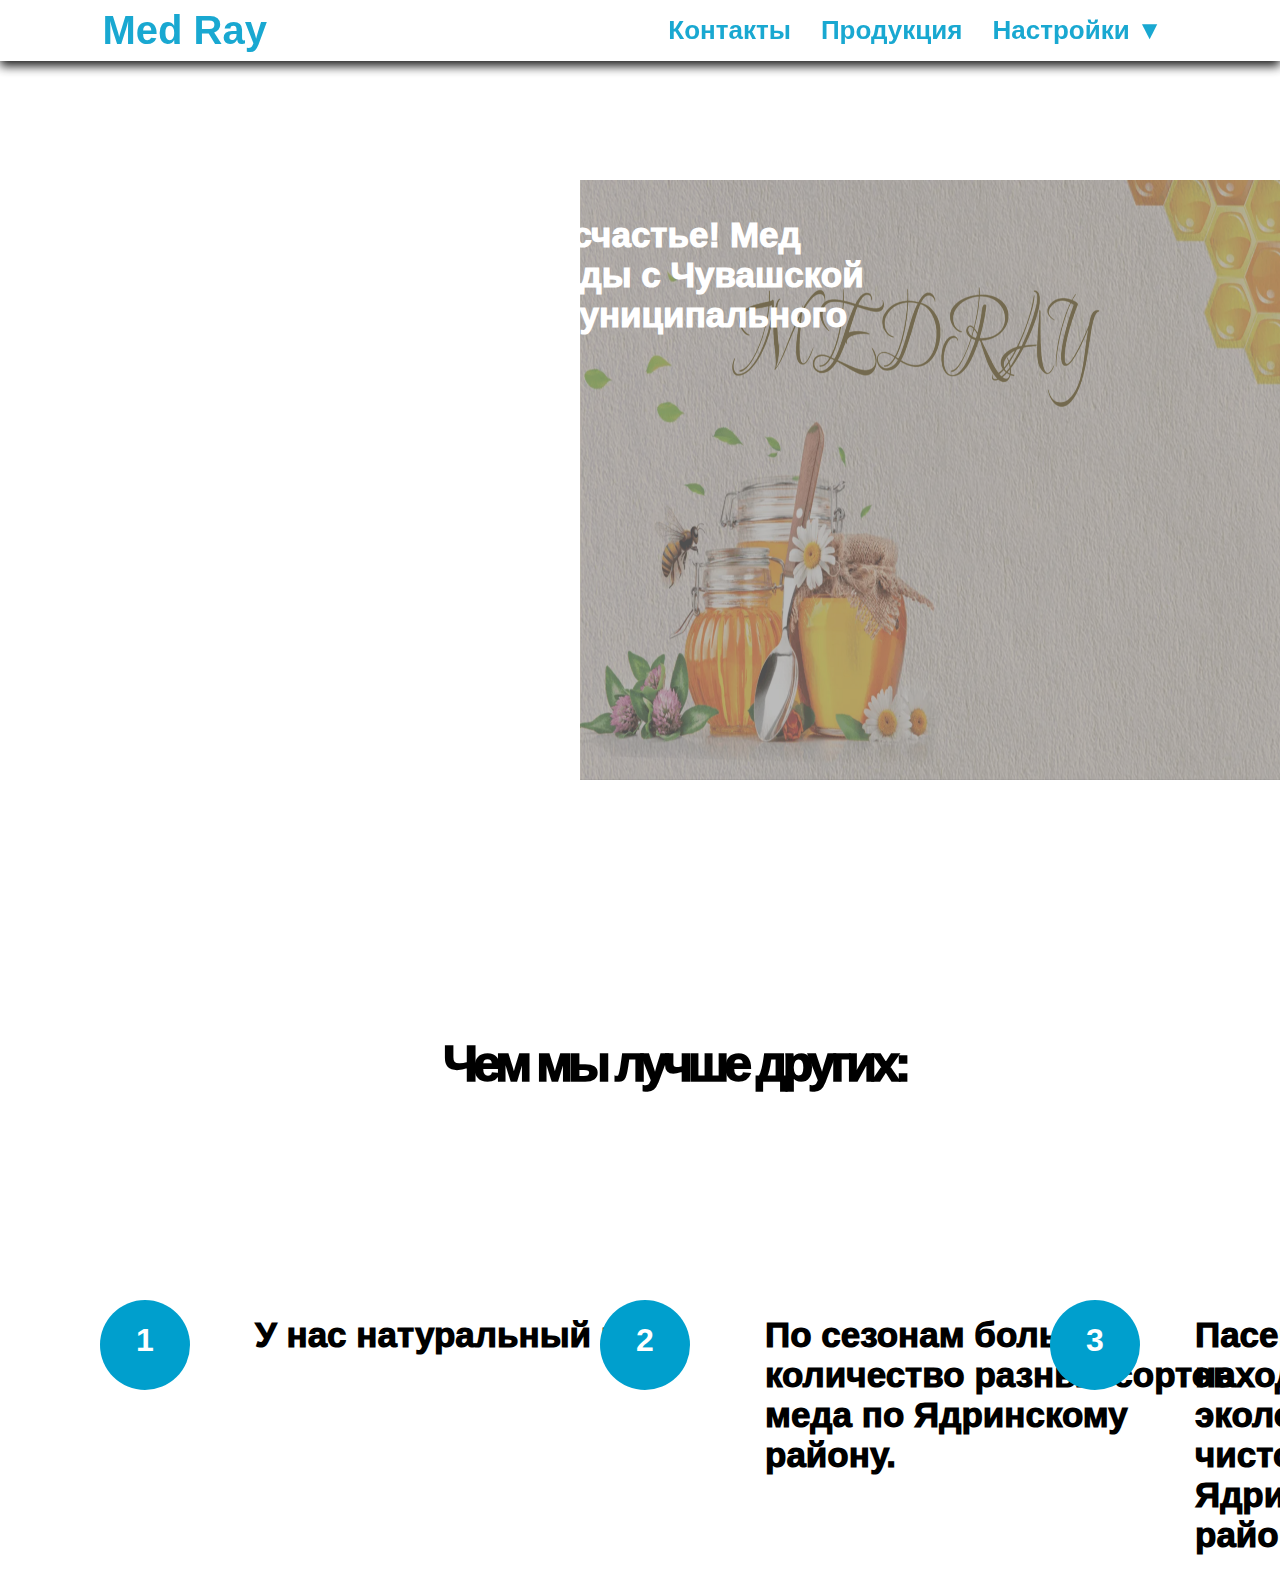
<file: index.html>
<!doctype html>
<html lang="ru">
<head>
  <meta charset="utf-8" />
  <title>Projekt</title>
  <link rel="stylesheet" href="css/DaL.css" />
  <link rel="stylesheet" title="theme" href="">
</head>
<body>
    <img src="img/medray_1.png">
<div>
    <b class="text1">Медовый Рай</b>
    <b class="text2">Именно тут есть для тебя счастье! Мед высшего сорта, разные виды с Чувашской Республики, Ядринского муниципального округа.</b>
</div>
<div class="object2"></div>
<div class="object3">
  <h1>1</h1>
</div>
<div class="object4">
  <h1>2</h1>
</div>
<div class="object5">
  <h1>3</h1>
</div>
</div>
<p class="text3">Чем мы лучше других:</p>
<h2 class="text5">У нас натуральный мед.</h2>
<h2 class="text6">По сезонам большое количество разных сортов меда по Ядринскому району.</h2>
<h2 class="text7">Пасека находится в экологически чистом лесу Ядринского района</h2>
<header class="header open">

  <a href="" class="logo">Med Ray</a>
  <button id="burger" class="header__burger-btn">
    <span></span><span></span><span></span>
  </button>

  <nav class="navT">
    <ul>
      <li><a class="align" href="">Контакты</a></li>
      <li><a class="align" href="html/prod.html">Продукция</a></li>
      <li><a class="align" >Настройки &#9660</a>
        <ul>
          <li><div class="theme">
            <li><button class="changeTheme" id="light" data-theme="light">Светлая тема</button></li>
            <li><button class="changeTheme" id="dark" data-theme="dark">Темная тема</button></a></li>
        </ul>
      </li>
    </ul>
  </nav>

</header>
  <script src="java/java.js"></script>
  <script src="java/javaB.js"></script>
  <script src="java/java.js"></script>
</body>
</html>
</file>
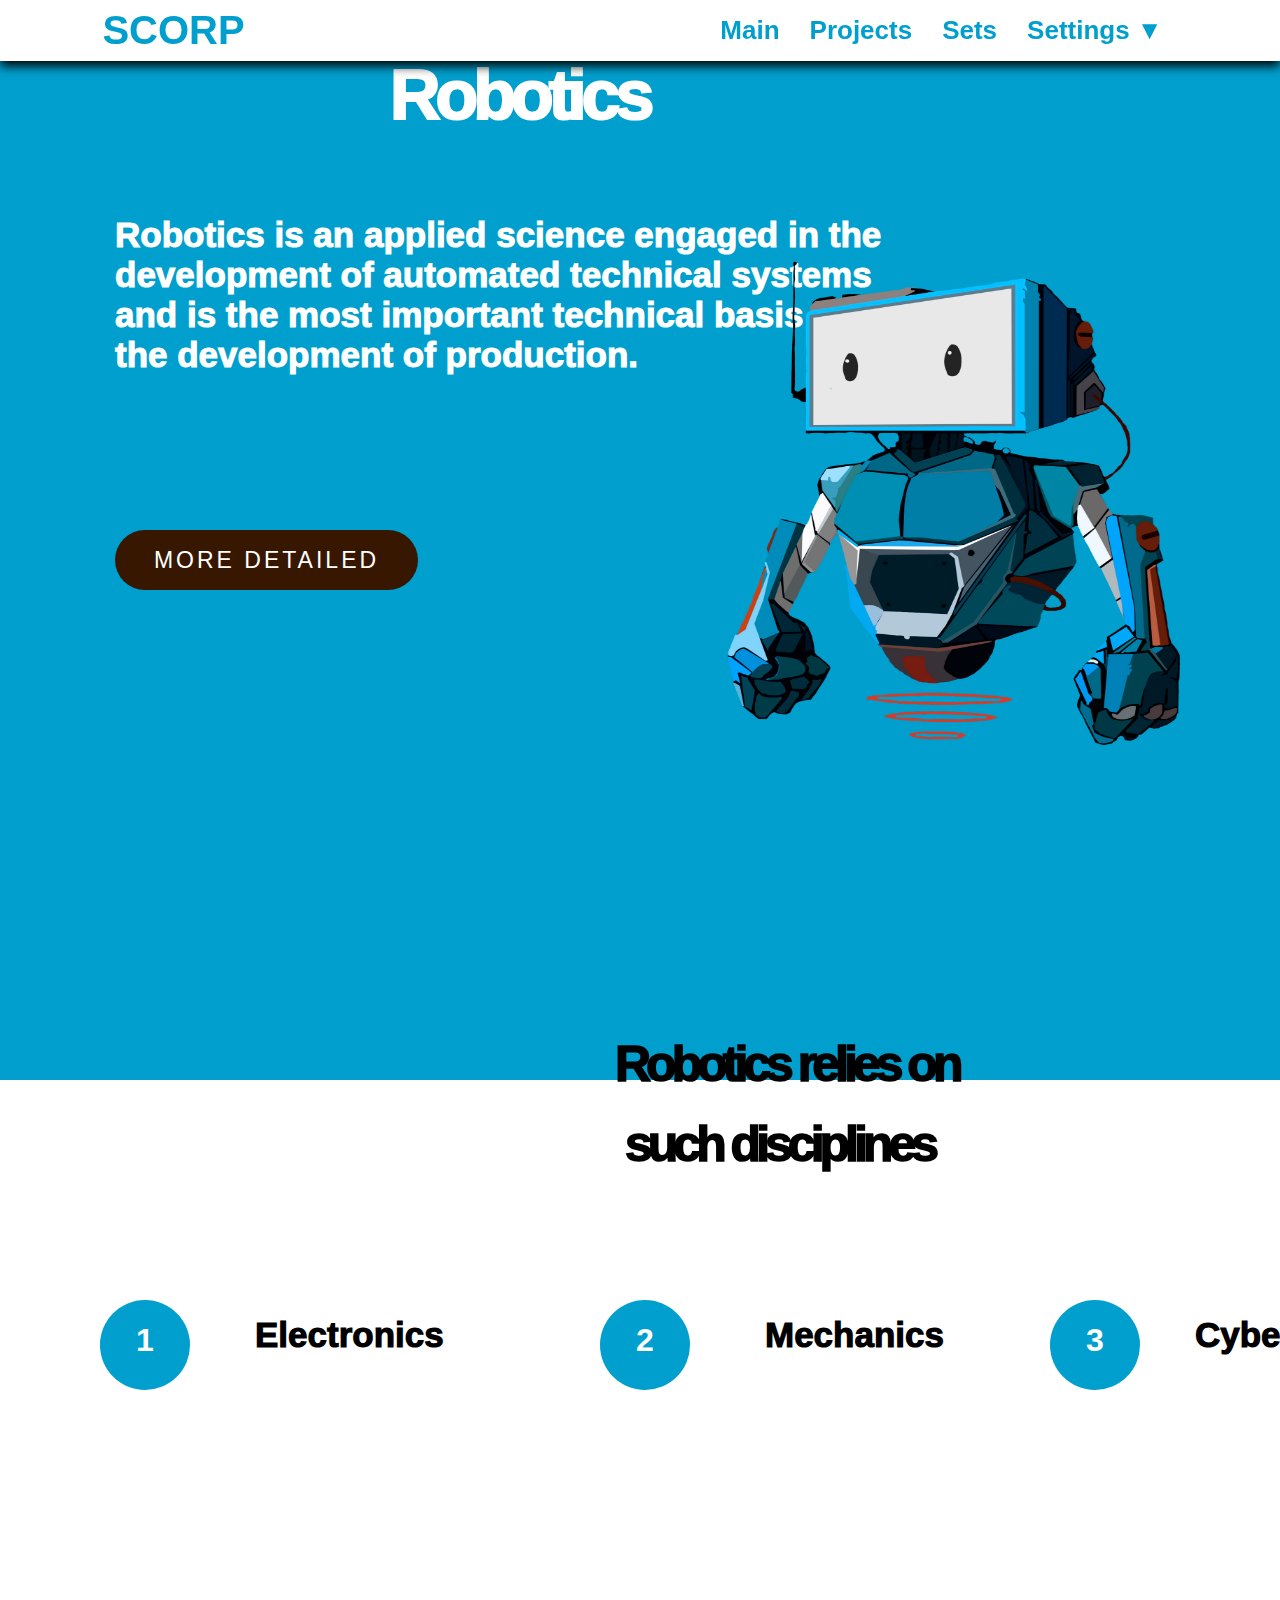
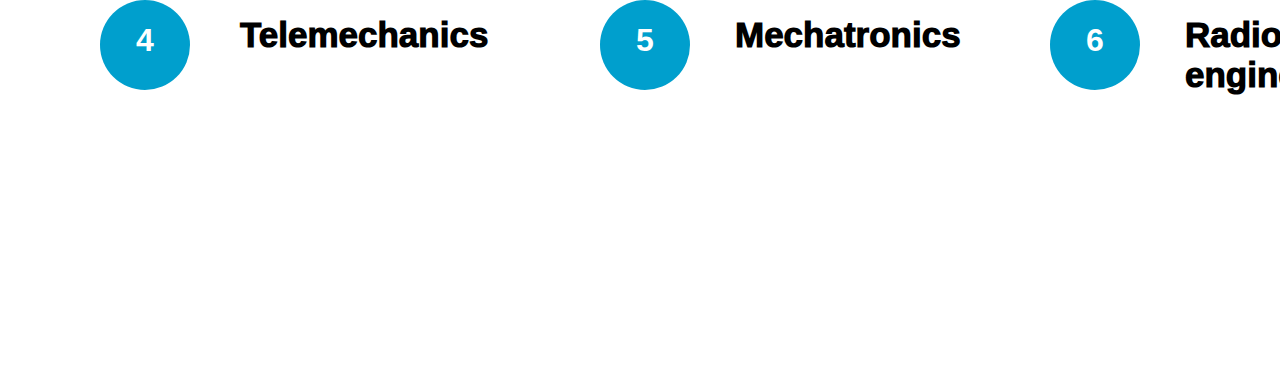
<file: index-en.html>
<!doctype html>
<html lang="ru">
<head>
  <meta charset="utf-8" />
  <title>Projekt</title>
  <link rel="stylesheet" href="css/DaL-en.css" />
  <link rel="stylesheet" title="theme" href="">
</head>
<body>
<div class="object">
  <b class="text1">Robotics</b>
  <b class="text2">Robotics is an applied science engaged in the development of automated technical systems and is the most important technical basis for the development of production.</b>
  <button class="more-detailed" onclick=" window.open('https://ru.wikipedia.org/wiki/Робототехника','_blank')">More detailed</button>
</div>
<div class="object2"></div>
<div class="object3">
  <h1>1</h1>
</div>
<div class="object4">
  <h1>2</h1>
</div>
<div class="object5">
  <h1>3</h1>
</div>
<div class="object6">
  <h1>4</h1>
</div>
<div class="object7">
  <h1>5</h1>
</div>
<div class="object8">
  <h1>6</h1>
</div>
<p class="text3">Robotics relies on</p>
<b class="text4">such disciplines</b>
<h2 class="text5">Electronics</h2>
<h2 class="text6">Mechanics</h2>
<h2 class="text7">Cybernetics</h2>
<h2 class="text8">Telemechanics</h2>
<h2 class="text9">Mechatronics</h2>
<h2 class="text10">Radio engineering</h2>
<img src="images/Без имени-1.png">
<header class="header open">

  <a href="" class="logo">SCORP</a>
  <button id="burger" class="header__burger-btn">
    <span></span><span></span><span></span>
  </button>

  <nav class="navT">
    <ul>
      <li><a class="align" href="">Main</a></li>
      <li><a class="align" href="html/Loading.html">Projects</a></li>
      <li><a class="align" href="html/Loading.html">Sets</a></li>
      <li><a class="align" >Settings &#9660</a>
        <ul>
          <li><div class="theme">
            <li><button class="changeTheme" id="light" data-theme="light">Light theme</button></li>
            <li><button class="changeTheme" id="dark" data-theme="dark">Dark theme</button></a></li>
          </div></li>
          <li><a id="tets" href="#">Language &#9660</a>
            <ul>
              <li><a id="tets" href="">English &#10004</a></li>
              <li><a id="tets" href="index.html">Русский &#10006</a></li>
            </ul>
          </li>
        </ul>
      </li>
    </ul>
  </nav>

</header>
  <script src="java/java.js"></script>
  <script src="java/javaB.js"></script>
</body>
</html>
</file>
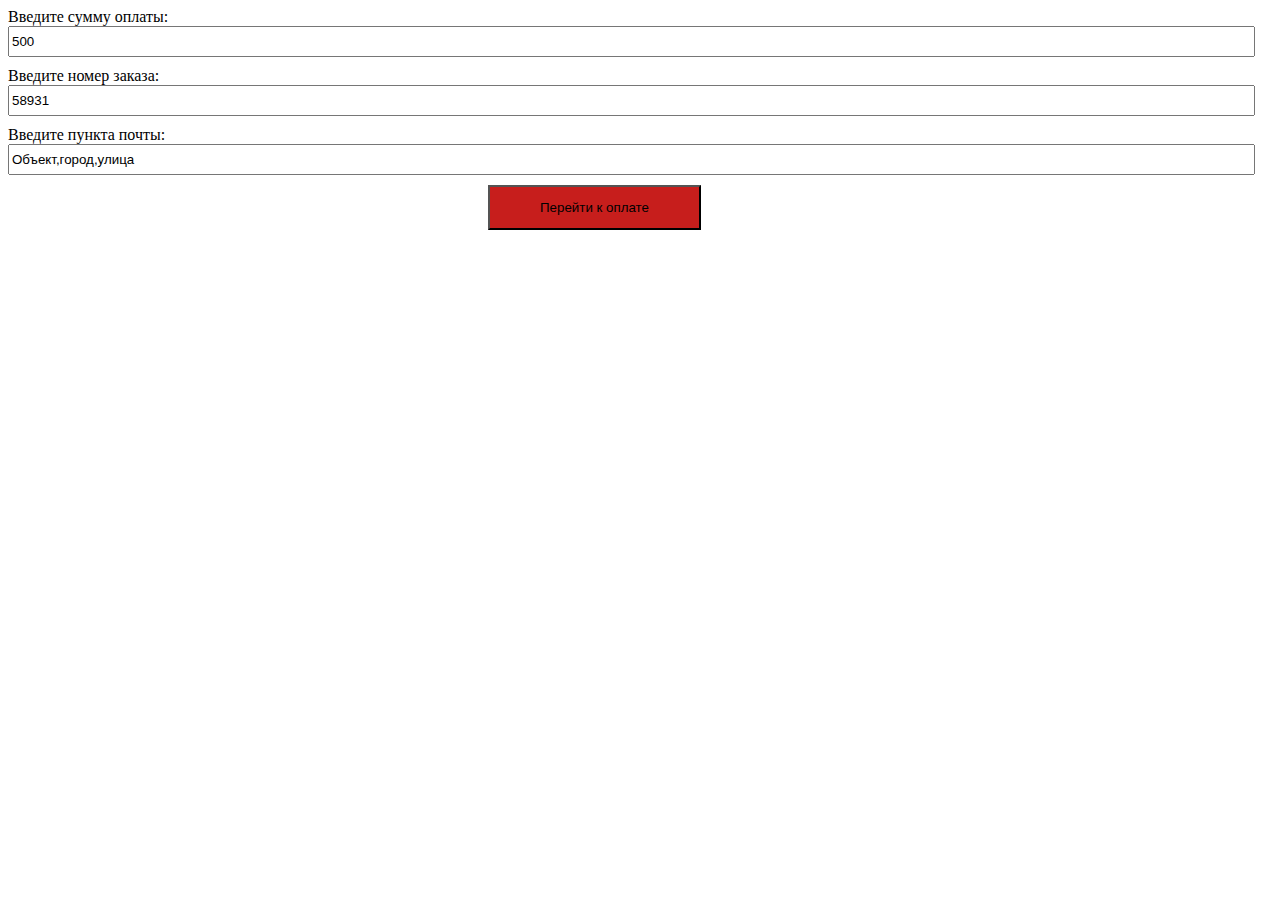
<file: html/buy1.html>
<!doctype html>
<html lang="ru">
<head>
  <meta charset="utf-8" />
  <title>Projekt</title>
  <link rel="stylesheet" href="../css/buy1.css" />
  <link rel="stylesheet" title="theme" href="">
  <link rel="stylesheet" href="https://stackpath.bootstrapcdn.com/bootstrap/4.1.3/css/bootstrap.min.css" 
integrity="sha384-MCw98/SFnGE8fJT3GXwEOngsV7Zt27NXFoaoApmYm81iuXoPkFOJwJ8ERdknLPMO" crossorigin="anonymous">

</head>

<form method='POST' action='https://demo.paykeeper.ru/create/' >
    Введите сумму оплаты: 
      <input type='text' name='sum' value='500'/> <br />
    Введите номер заказа: 
      <input type='text' name='orderid' value='58931'/> <br />
    Введите пункта почты: 
      <input type='text' name='service_name' value='Объект,город,улица'/> <br />
    <input type='submit' value='Перейти к оплате' />
  </form>
</file>
<file: css/DaL.css>
*{
    margin: 0;
    padding: 0;
    box-sizing: border-box;
    font-family: sans-serif;
    list-style: none;
    text-decoration: none;
}
/* задний фон */
body {
    height: 100vh;
    background-color: #000;
    background-position: center;
}
/* все с вверхнией линией с кнопками */
header {
    width: 100%;
    position: fixed;
    top: 0;
    left: 0;
    right: 0;
    background: #fff;
    opacity: 90%;
    display: flex;
    justify-content: space-between;
    align-items: center;
    padding: 0 8%;
    box-shadow: 0 5px 10px black;
}
/* всё с лого */
header .logo {
    font-size: 20px;
    font-weight: 900;
    color: #000;
}
/* расположение кнопок */
header nav ul li {
    position: relative;
    float: left;
}
/* бургер меню span это палки*/
.header__burger-btn {
    display: none;
    position: absolute;
    width: 40px;
    height: 40px;
    border: none;
    background-color: aqua;
    top: 4px;
    left: 150px;
}
.header__burger-btn span {
    position: absolute;
    width: 90px;
    height: 10px;
    background-color: #fff;
    left: 15px;
    transition: transform .5s, opacity .5s, background-color .5s;
}
.header__burger-btn span:nth-child(1) {
    transform: translateY(-30px);
}
.header__burger-btn span:nth-child(3) {
    transform: translateY(30px);
}
/* анимации бургера */
.header.open .header__burger-btn span {
    background-color: #000; 
}
.header.open .header__burger-btn span:nth-child(1) {
    transform: translateY(0) rotate(45deg); 
}
.header.open .header__burger-btn span:nth-child(2) {
    opacity: 0;
}
.header.open .header__burger-btn span:nth-child(3) {
    transform: translateY(0) rotate(-45deg); 
}
/* цвет текст */
header nav ul a {
    padding: 15px;
    color: #000;
    font-size: 16px;
    display: block;
    font-weight: 700;
}
/* цвет заднего плана на тексте и цвет текста при наведении  */
header nav ul li a:hover {
    background: #000;
    color: #fff;
}
/* меню закртое */
nav ul li ul {
    width: 100%;
    position: absolute;
    left: 0;
    width: 131px;
    background: #fff;
    display: none;
}
/* вкладки меню */
nav ul li ul li {
    width: 100%;
    border: 1px solid rgba(0,0,0,.1);
}
/* вкладка меню вторая */
nav ul li ul li ul {
    width: 100%;
    width: 131px;
    top: 49px;
    left: -1px;
}
/* при наведение показывает */
nav ul li:hover > ul {
    display: initial;
}
img {
    width: 700px;
    height: 600px;
    right: -0%;
    top: 20%;
    position: absolute;
}

.text1 {
    position: absolute;
    top: 40px;
    left: 375px;
    padding: 15px;
    color: #fff;
    font-size: 70px;
    display: block;
    font-weight: 1000;
    letter-spacing: -5px;
}
.text2 {
    position: absolute;
    top: 150px;
    left: 100px;
    padding: 15px;
    color: #fff;
    font-size: 35px;
    display: block;
    font-weight: 1000;
    word-wrap: break-word;
    width: 800px;
}
.text3 {
    position: absolute;
    left: 328px;
    top: 800px;
    padding: 15px;
    color: #000;
    font-size: 50px;
    display: block;
    font-weight: 1000;
    letter-spacing: -5px;
    word-wrap: break-word;
    width: 825px;
}
.text4 {
    position: absolute;
    top: 870px;
    left: 428px;
    padding: 15px;
    color: #000;
    font-size: 50px;
    display: block;
    font-weight: 1000;
    letter-spacing: -5px;
    word-wrap: break-word;
    width: 825px;
}
.text5 {
    position: absolute;
    top: 998px;
    left: 200px;
    padding: 15px;
    color: #000;
    font-size: 30px;
    display: block;
    font-weight: 1000;
}
.text6 {
    position: absolute;
    top: 998px;
    left: 620px;
    padding: 15px;
    color: #000;
    font-size: 30px;
    display: block;
    font-weight: 1000;
}
.text7 {
    position: absolute;
    top: 998px;
    left: 1000px;
    padding: 15px;
    color: #000;
    font-size: 30px;
    display: block;
    font-weight: 1000;
}
.text8 {
    position: absolute;
    top: 1200px;
    left: 190px;
    padding: 15px;
    color: #000;
    font-size: 30px;
    display: block;
    font-weight: 1000;
}
.text9 {
    position: absolute;
    top: 1200px;
    left: 600px;
    padding: 15px;
    color: #000;
    font-size: 30px;
    display: block;
    font-weight: 1000;
}
.text10 {
    position: absolute;
    top: 1200px;
    left: 1000px;
    padding: 15px;
    color: #000;
    font-size: 30px;
    display: block;
    font-weight: 1000;
}
.more-detailed {
    width: 303px;
    height: 60px;
    cursor: pointer;
    border: none;
    background: rgb(56,23,0);
    color: white;
    text-transform: uppercase;
    font-family: Arial;
    font-size: 23px;
    letter-spacing: 3px;
    border-radius: 40px;
    outline: none;
    margin-top: 500px;
    margin-left: 120px;
    position: absolute;
    top: 0;
}
.theme button {
    cursor: pointer;
}
#dark {
    background: #fff;
    border: #fff;
    color: rgb(0,159,205);
    font-size: 15px;
    font-weight: 700;
    height: 50px;
    width: 130px;
}
#dark:hover {
    background: rgb(0,159,205);
    border: rgb(0,159,205);
    color: #fff;  
}
#light {
    background-color: #000;
    border: #000;
    color: rgb(0,159,205);
    font-size: 14.1px;
    font-weight: 700;
    height: 50px;
    width: 130px;
}
#light:hover {
    background: rgb(0,159,205);
    border: rgb(0,159,205);
    color: #000;  
}
.object {
    height: 120vh;
    width: 100%;
    background: rgb(0, 130, 167);
}
.object2 {
    height: 100vh;
    width: 100%;
    background: #000;
}
.object3 {
    height: 10vh;
    width: 10vh;
    border-radius: 50%;
    background: rgb(0,159,205);
    position: absolute;
    z-index: 500;
    top: 1000px;
    left: 100px;
}
.object4 {
    height: 10vh;
    width: 10vh;
    border-radius: 50%;
    background: rgb(0,159,205);
    position: absolute;
    z-index: 500;
    top: 1000px;
    left: 500px;
}
.object5 {
    height: 10vh;
    width: 10vh;
    border-radius: 50%;
    background: rgb(0,159,205);
    position: absolute;
    z-index: 500;
    top: 1000px;
    left: 900px;
}
.object6 {
    height: 10vh;
    width: 10vh;
    border-radius: 50%;
    background: rgb(0,159,205);
    position: absolute;
    z-index: 500;
    top: 1200px;
    left: 100px;
}
.object7 {
    height: 10vh;
    width: 10vh;
    border-radius: 50%;
    background: rgb(0,159,205);
    position: absolute;
    z-index: 500;
    top: 1200px;
    left: 500px;
}
.object8 {
    height: 10vh;
    width: 10vh;
    border-radius: 50%;
    background: rgb(0,159,205);
    position: absolute;
    z-index: 500;
    top: 1200px;
    left: 900px;
}
h1 {
    text-align: center;
    top: 50%;
    transform: translateY(33%);
    color: #fff;
}
/@media (max-height: 1334px) and (max-width: 750px) {
    header .logo {
        font-size: 70px;
        font-weight: 900;
        color: #000;
    }
    header nav ul a {
        padding: 15px;
        color: #000;
        font-size: 45px;
        display: block;
        font-weight: 700;
        letter-spacing: -7px;
    }
    nav ul li ul {
        width: 100%;
        position: absolute;
        left: 0;
        width: 230px;
        background: #fff;
        display: none;
        top: 90px;
    }
    nav ul li ul li ul {
        width: 100%;
        width: 230px;
        top: 80px;
        left: -1px;
    }
    #dark {
        background: #fff;
        border: #fff;
        color: rgb(0,159,205);
        font-size: 35px;
        font-weight: 700;
        height: 80px;
        width: 230px;
    }
    #light {
        background-color: #000;
        border: #000;
        color: rgb(0,159,205);
        font-size: 35px;
        font-weight: 700;
        height: 80px;
        width: 230px;
    }
    .text3 {
        position: absolute;
        left: 200px;
        top: 1170px;
        padding: 15px;
        color: #000;
        font-size: 60px;
        display: block;
        font-weight: 1000;
        letter-spacing: -5px;
        word-wrap: break-word;
        width: 900px;
    }
    .text4 {
        position: absolute;
        top: 1250px;
        left: 330px;
        padding: 15px;
        color: #000;
        font-size: 60px;
        display: block;
        font-weight: 1000;
        letter-spacing: -5px;
        word-wrap: break-word;
        width: 825px;
    }
    .text1 {
        position: absolute;
        top: 100px;
        left: 310px;
        padding: 15px;
        color: #fff;
        font-size: 80px;
        display: block;
        font-weight: 1000;
        letter-spacing: -5px;
    }
    .text2 {
        position: absolute;
        top: 250px;
        left: 100px;
        padding: 15px;
        color: #fff;
        font-size: 43px;
        display: block;
        font-weight: 1000;
        word-wrap: break-word;
        width: 900px;
    }
    .more-detailed {
        width: 403px;
        height: 80px;
        cursor: pointer;
        border: none;
        background: rgb(56,23,0);
        color: white;
        text-transform: uppercase;
        font-family: Arial;
        font-size: 35px;
        letter-spacing: 3px;
        border-radius: 40px;
        outline: none;
        margin-top: 730px;
        margin-left: 115px;
        position: absolute;
        top: 0;
    }
    .object {
        height: 65vh;
        width: 128%;
        background: red;
    }
    .object2 {
        height: 50vh;
        width: 100%;
        background: red;
    }
    img {
        width: 700px;
        height: 600px;
        right: -25%;
        top: 30%;
        position: absolute;
    }
}

/@media screen and (max-width: 1000px) and (max-height: 1450px) {
    .object {
        height: 1025px;
        width: 107%;
        background: rgb(0, 130, 167);
    }   
    .object2 {
        height: 1025px;
        width: 107%;
        background: red;
    }
    img {
        width: 700px;
        height: 630px;
        right: -7%;
        top: 28%;
        position: absolute;
    }
    .text1 {
        position: absolute;
        top: 70px;
        left: 250px;
        padding: 15px;
        color: #fff;
        font-size: 70px;
        display: block;
        font-weight: 1000;
        letter-spacing: -5px;
    }
    .text2 {
        position: absolute;
        top: 200px;
        left: 60px;
        padding: 15px;
        color: #fff;
        font-size: 35px;
        display: block;
        font-weight: 1000;
        word-wrap: break-word;
        width: 825px;
    }
    .more-detailed {
        width: 303px;
        height: 60px;
        cursor: pointer;
        border: none;
        background: rgb(56,23,0);
        color: white;
        text-transform: uppercase;
        font-family: Arial;
        font-size: 23px;
        letter-spacing: 3px;
        border-radius: 40px;
        outline: none;
        margin-top: 600px;
        margin-left: 75px;
        position: absolute;
        top: 0;
    }
    header {
        width: 100%;
        position: fixed;
        height: 70px;
        top: 0;
        left: 0;
        right: 0;
        background: #fff;
        display: flex;
        justify-content: space-between;
        align-items: center;
        padding: 0 8%;
        box-shadow: 0 5px 10px black;
    }
    header .logo {
        font-size: 35px;
        font-weight: 900;
        color: #000;
    }
    header nav ul li {
        position: relative;
        float: left;
    }
    header nav ul a {
        padding: 15px;
        color: #000;
        font-size: 30px;
        display: block;
        font-weight: 700;
    }
    nav ul li ul {
        width: 100%;
        position: absolute;
        left: 0;
        width: 227px;
        background: #fff;
        display: none;
        font-size: 35px;
    }
    nav ul li ul li {
        width: 100%;
        border: 1px solid rgba(0,0,0,.1);
    }
    nav ul li ul li ul {
        width: 100%;
        width: 227px;
        top: 55px;
    }
    nav ul li:hover > ul {
        display: initial;
    }
    #dark {
        background: #fff;
        border: #fff;
        color: rgb(0,159,205);
        font-size: 25px;
        font-weight: 700;
        height: 50px;
        width: 225px;
    }
    #light {
        background-color: #000;
        border: #000;
        color: rgb(0,159,205);
        font-size: 25px;
        font-weight: 700;
        height: 50px;
        width: 225px;
    }
    .text3 {
        position: absolute;
        top: 1100px;
        left: 170px;
        padding: 15px;
        color: #000;
        font-size: 50px;
        display: block;
        font-weight: 1000;
        letter-spacing: -5px;
        word-wrap: break-word;
        width: 800px;
        
    }
    .text4 {
        position: absolute;
        top: 1150px;
        left: 260px;
        padding: 15px;
        color: #000;
        font-size: 50px;
        display: block;
        font-weight: 1000;
        letter-spacing: -5px;
        word-wrap: break-word;
        width: 500px;
    }
}
@media (max-width: 1920px) and (max-height: 1080px) {
    header .logo {
        font-size: 50px;
        font-weight: 900;
        color: #000;
    }
    header nav ul a {
        padding: 15px;
        color: #000;
        font-size: 36px;
        display: block;
        font-weight: 700;
    }
    nav ul li ul {
        width: 100%;
        position: absolute;
        left: 0;
        width: 260px;
        background: #fff;
        display: none;
    }
    nav ul li ul li ul {
        width: 100%;
        width: 260px;
        top: 70px;
        left: -1px;
    }
    #dark {
        background: #fff;
        border: #fff;
        color: rgb(0,159,205);
        font-size: 35px;
        font-weight: 700;
        height: 60px;
        width: 260px;
    }
    #light {
        background-color: #000;
        border: #000;
        color: rgb(0,159,205);
        font-size: 34.1px;
        font-weight: 700;
        height: 60px;
        width: 260px;
    }
    .text3 {
        position: absolute;
        left: 550px;
        top: 1220px;
        padding: 15px;
        color: #000;
        font-size: 50px;
        display: block;
        font-weight: 1000;
        letter-spacing: -5px;
        word-wrap: break-word;
        width: 825px;
    }
    .text4 {
        position: absolute;
        top: 1300px;
        left: 630px;
        padding: 15px;
        color: #000;
        font-size: 50px;
        display: block;
        font-weight: 1000;
        letter-spacing: -5px;
        word-wrap: break-word;
        width: 825px;
    }
    .text5 {
        position: absolute;
        top: 1600px;
        left: 250px;
        padding: 15px;
        color: #000;
        font-size: 45px;
        display: block;
        font-weight: 1000;
    }
    .text6 {
        position: absolute;
        top: 1600px;
        left: 900px;
        padding: 15px;
        color: #000;
        font-size: 45px;
        display: block;
        font-weight: 1000;
    }
    .text7 {
        position: absolute;
        top: 1600px;
        left: 1450px;
        padding: 15px;
        color: #000;
        font-size: 45px;
        display: block;
        font-weight: 1000;
    }
    .text8 {
        position: absolute;
        top: 1950px;
        left: 230px;
        padding: 15px;
        color: #000;
        font-size: 45px;
        display: block;
        font-weight: 1000;
    }
    .text9 {
        position: absolute;
        top: 1950px;
        left: 870px;
        padding: 15px;
        color: #000;
        font-size: 45px;
        display: block;
        font-weight: 1000;
    }
    .text10 {
        position: absolute;
        top: 1950px;
        left: 1450px;
        padding: 15px;
        color: #000;
        font-size: 45px;
        display: block;
        font-weight: 1000;
    }
    .more-detailed {
        width: 303px;
        height: 60px;
        cursor: pointer;
        border: none;
        background: rgb(56,23,0);
        color: white;
        text-transform: uppercase;
        font-family: Arial;
        font-size: 23px;
        letter-spacing: 3px;
        border-radius: 40px;
        outline: none;
        margin-top: 700px;
        margin-left: 210px;
        position: absolute;
        top: 0;
    }
    .text1 {
        position: absolute;
        top: 90px;
        left: 675px;
        padding: 15px;
        color: #fff;
        font-size: 80px;
        display: block;
        font-weight: 1000;
        letter-spacing: -5px;
    }
    .text2 {
        position: absolute;
        top: 250px;
        left: 200px;
        padding: 15px;
        color: #fff;
        font-size: 45px;
        display: block;
        font-weight: 1000;
        word-wrap: break-word;
        width: 1000px;
    }
    .object3 {
        height: 10vh;
        width: 10vh;
        border-radius: 50%;
        background: rgb(0,159,205);
        position: absolute;
        z-index: 500;
        top: 1600px;
        left: 100px;
    }
    .object4 {
        height: 10vh;
        width: 10vh;
        border-radius: 50%;
        background: rgb(0,159,205);
        position: absolute;
        z-index: 500;
        top: 1600px;
        left: 700px;
    }
    .object5 {
        height: 10vh;
        width: 10vh;
        border-radius: 50%;
        background: rgb(0,159,205);
        position: absolute;
        z-index: 500;
        top: 1600px;
        left: 1300px;
    }
    .object6 {
        height: 10vh;
        width: 10vh;
        border-radius: 50%;
        background: rgb(0,159,205);
        position: absolute;
        z-index: 500;
        top: 1950px;
        left: 100px;
    }
    .object7 {
        height: 10vh;
        width: 10vh;
        border-radius: 50%;
        background: rgb(0,159,205);
        position: absolute;
        z-index: 500;
        top: 1950px;
        left: 700px;
    }
    .object8 {
        height: 10vh;
        width: 10vh;
        border-radius: 50%;
        background: rgb(0,159,205);
        position: absolute;
        z-index: 500;
        top: 1950px;
        left: 1300px;
    }
    h1 {
        text-align: center;
        top: 50%;
        transform: translateY(90%);
        color: #fff;
    }
}

@media (max-width: 1600px) and (max-height: 900px) {
    header .logo {
        font-size: 40px;
        font-weight: 900;
        color: #000;
    }
    header nav ul a {
        padding: 15px;
        color: #000;
        font-size: 26px;
        display: block;
        font-weight: 700;
    }
    nav ul li ul {
        width: 100%;
        position: absolute;
        left: 0;
        width: 200px;
        background: #fff;
        display: none;
    }
    nav ul li ul li ul {
        width: 100%;
        width: 200px;
        top: 49px;
        left: -1px;
    }
    #dark {
        background: #fff;
        border: #fff;
        color: rgb(0,159,205);
        font-size: 25px;
        font-weight: 700;
        height: 50px;
        width: 200px;
    }
    #light {
        background-color: #000;
        border: #000;
        color: rgb(0,159,205);
        font-size: 24.1px;
        font-weight: 700;
        height: 50px;
        width: 200px;
    }
    .text3 {
        position: absolute;
        left: 428px;
        top: 1020px;
        padding: 15px;
        color: #000;
        font-size: 50px;
        display: block;
        font-weight: 1000;
        letter-spacing: -5px;
        word-wrap: break-word;
        width: 825px;
    }
    .text4 {
        position: absolute;
        top: 1100px;
        left: 530px;
        padding: 15px;
        color: #000;
        font-size: 50px;
        display: block;
        font-weight: 1000;
        letter-spacing: -5px;
        word-wrap: break-word;
        width: 825px;
    }
    .text1 {
        position: absolute;
        top: 40px;
        left: 375px;
        padding: 15px;
        color: #fff;
        font-size: 70px;
        display: block;
        font-weight: 1000;
        letter-spacing: -5px;
    }
    .text2 {
        position: absolute;
        top: 200px;
        left: 100px;
        padding: 15px;
        color: #fff;
        font-size: 35px;
        display: block;
        font-weight: 1000;
        word-wrap: break-word;
        width: 800px;
    }
    .more-detailed {
        width: 303px;
        height: 60px;
        cursor: pointer;
        border: none;
        background: rgb(56,23,0);
        color: white;
        text-transform: uppercase;
        font-family: Arial;
        font-size: 23px;
        letter-spacing: 3px;
        border-radius: 40px;
        outline: none;
        margin-top: 530px;
        margin-left: 115px;
        position: absolute;
        top: 0;
    }
    .text5 {
        position: absolute;
        top: 1300px;
        left: 240px;
        padding: 15px;
        color: #000;
        font-size: 35px;
        display: block;
        font-weight: 1000;
    }
    .text6 {
        position: absolute;
        top: 1300px;
        left: 750px;
        padding: 15px;
        color: #000;
        font-size: 35px;
        display: block;
        font-weight: 1000;
    }
    .text7 {
        position: absolute;
        top: 1300px;
        left: 1180px;
        padding: 15px;
        color: #000;
        font-size: 35px;
        display: block;
        font-weight: 1000;
    }
    .text8 {
        position: absolute;
        top: 1600px;
        left: 225px;
        padding: 15px;
        color: #000;
        font-size: 35px;
        display: block;
        font-weight: 1000;
    }
    .text9 {
        position: absolute;
        top: 1600px;
        left: 720px;
        padding: 15px;
        color: #000;
        font-size: 35px;
        display: block;
        font-weight: 1000;
    }
    .text10 {
        position: absolute;
        top: 1600px;
        left: 1170px;
        padding: 15px;
        color: #000;
        font-size: 35px;
        display: block;
        font-weight: 1000;
    }
    .object3 {
        height: 10vh;
        width: 10vh;
        border-radius: 50%;
        background: rgb(0,159,205);
        position: absolute;
        z-index: 500;
        top: 1300px;
        left: 100px;
    }
    .object4 {
        height: 10vh;
        width: 10vh;
        border-radius: 50%;
        background: rgb(0,159,205);
        position: absolute;
        z-index: 500;
        top: 1300px;
        left: 600px;
    }
    .object5 {
        height: 10vh;
        width: 10vh;
        border-radius: 50%;
        background: rgb(0,159,205);
        position: absolute;
        z-index: 500;
        top: 1300px;
        left: 1050px;
    }
    .object6 {
        height: 10vh;
        width: 10vh;
        border-radius: 50%;
        background: rgb(0,159,205);
        position: absolute;
        z-index: 500;
        top: 1600px;
        left: 100px;
    }
    .object7 {
        height: 10vh;
        width: 10vh;
        border-radius: 50%;
        background: rgb(0,159,205);
        position: absolute;
        z-index: 500;
        top: 1600px;
        left: 600px;
    }
    .object8 {
        height: 10vh;
        width: 10vh;
        border-radius: 50%;
        background: rgb(0,159,205);
        position: absolute;
        z-index: 500;
        top: 1600px;
        left: 1050px;
    }
    h1 {
        text-align: center;
        top: 50%;
        transform: translateY(60%);
        color: #fff;
    }
}

@media (max-width: 1366px) and (max-height: 768px) {
    header {
        width: 100%;
        position: fixed;
        top: 0;
        left: 0;
        right: 0;
        background: #fff;
        display: flex;
        justify-content: space-between;
        align-items: center;
        padding: 0 8%;
        box-shadow: 0 5px 10px black;
    }
    header .logo {
        font-size: 20px;
        font-weight: 900;
        color: #000;
    }
    header nav ul li {
        position: relative;
        float: left;
    }
    header nav ul a {
        padding: 15px;
        color: #000;
        font-size: 16px;
        display: block;
        font-weight: 700;
    }
    header nav ul li a:hover {
        background: #000;
        color: #fff;
    }
    nav ul li ul {
        width: 100%;
        position: absolute;
        left: 0;
        width: 131px;
        background: #fff;
        display: none;
    }
    nav ul li ul li {
        width: 100%;
        border: 1px solid rgba(0,0,0,.1);
    }
    nav ul li ul li ul {
        width: 100%;
        width: 131px;
        top: 49px;
        left: -1px;
    }
    nav ul li:hover > ul {
        display: initial;
    }
    img {
        width: 700px;
        height: 600px;
        right: -0%;
        top: 20%;
        position: absolute;
    }
    .text1 {
        position: absolute;
        top: 40px;
        left: 375px;
        padding: 15px;
        color: #fff;
        font-size: 70px;
        display: block;
        font-weight: 1000;
        letter-spacing: -5px;
    }
    .text2 {
        position: absolute;
        top: 150px;
        left: 100px;
        padding: 15px;
        color: #fff;
        font-size: 35px;
        display: block;
        font-weight: 1000;
        word-wrap: break-word;
        width: 800px;
    }
    .text3 {
        position: absolute;
        left: 300px;
        top: 800px;
        padding: 15px;
        color: #000;
        font-size: 50px;
        display: block;
        font-weight: 1000;
        letter-spacing: -5px;
        word-wrap: break-word;
        width: 825px;
    }
    .text4 {
        position: absolute;
        top: 870px;
        left: 428px;
        padding: 15px;
        color: #000;
        font-size: 50px;
        display: block;
        font-weight: 1000;
        letter-spacing: -5px;
        word-wrap: break-word;
        width: 825px;
    }
    .text5 {
        position: absolute;
        top: 998px;
        left: 200px;
        padding: 15px;
        color: #000;
        font-size: 30px;
        display: block;
        font-weight: 1000;
    }
    .text6 {
        position: absolute;
        top: 998px;
        left: 620px;
        padding: 15px;
        color: #000;
        font-size: 30px;
        display: block;
        font-weight: 1000;
    }
    .text7 {
        position: absolute;
        top: 998px;
        left: 1000px;
        padding: 15px;
        color: #000;
        font-size: 30px;
        display: block;
        font-weight: 1000;
    }
    .text8 {
        position: absolute;
        top: 1200px;
        left: 190px;
        padding: 15px;
        color: #000;
        font-size: 30px;
        display: block;
        font-weight: 1000;
    }
    .text9 {
        position: absolute;
        top: 1200px;
        left: 600px;
        padding: 15px;
        color: #000;
        font-size: 30px;
        display: block;
        font-weight: 1000;
    }
    .text10 {
        position: absolute;
        top: 1200px;
        left: 1000px;
        padding: 15px;
        color: #000;
        font-size: 30px;
        display: block;
        font-weight: 1000;
    }
    .more-detailed {
        width: 303px;
        height: 60px;
        cursor: pointer;
        border: none;
        background: rgb(56,23,0);
        color: white;
        text-transform: uppercase;
        font-family: Arial;
        font-size: 23px;
        letter-spacing: 3px;
        border-radius: 40px;
        outline: none;
        margin-top: 500px;
        margin-left: 120px;
        position: absolute;
        top: 0;
    }
    .theme button {
        cursor: pointer;
    }
    #dark {
        background: #fff;
        border: #fff;
        color: rgb(0,159,205);
        font-size: 15px;
        font-weight: 700;
        height: 50px;
        width: 130px;
    }
    #dark:hover {
        background: rgb(0,159,205);
        border: rgb(0,159,205);
        color: #fff;  
    }
    #light {
        background-color: #000;
        border: #000;
        color: rgb(0,159,205);
        font-size: 14.1px;
        font-weight: 700;
        height: 50px;
        width: 130px;
    }
    #light:hover {
        background: rgb(0,159,205);
        border: rgb(0,159,205);
        color: #000;  
    }
    .object {
        height: 120vh;
        width: 100%;
        background: rgb(0, 130, 167);
    }
    .object2 {
        height: 80vh;
        width: 100%;
        background: #000;
    }
    .object3 {
        height: 10vh;
        width: 10vh;
        border-radius: 50%;
        background: rgb(0,159,205);
        position: absolute;
        z-index: 500;
        top: 1000px;
        left: 100px;
    }
    .object4 {
        height: 10vh;
        width: 10vh;
        border-radius: 50%;
        background: rgb(0,159,205);
        position: absolute;
        z-index: 500;
        top: 1000px;
        left: 500px;
    }
    .object5 {
        height: 10vh;
        width: 10vh;
        border-radius: 50%;
        background: rgb(0,159,205);
        position: absolute;
        z-index: 500;
        top: 1000px;
        left: 900px;
    }
    .object6 {
        height: 10vh;
        width: 10vh;
        border-radius: 50%;
        background: rgb(0,159,205);
        position: absolute;
        z-index: 500;
        top: 1200px;
        left: 100px;
    }
    .object7 {
        height: 10vh;
        width: 10vh;
        border-radius: 50%;
        background: rgb(0,159,205);
        position: absolute;
        z-index: 500;
        top: 1200px;
        left: 500px;
    }
    .object8 {
        height: 10vh;
        width: 10vh;
        border-radius: 50%;
        background: rgb(0,159,205);
        position: absolute;
        z-index: 500;
        top: 1200px;
        left: 900px;
    }
    h1 {
        text-align: center;
        top: 50%;
        transform: translateY(33%);
        color: #fff;
    }
}

@media (max-width: 1280px) and (max-height: 720px) {
    header .logo {
        font-size: 30px;
        font-weight: 900;
        color: #000;
    }
    header nav ul a {
        padding: 15px;
        color: #000;
        font-size: 20px;
        display: block;
        font-weight: 700;
    }
    nav ul li ul {
        width: 100%;
        position: absolute;
        left: 0;
        width: 160px;
        background: #fff;
        display: none;
    }
    nav ul li ul li ul {
        width: 100%;
        width: 160px;
        top: 49px;
        left: -1px;
    }
    #dark {
        background: #fff;
        border: #fff;
        color: rgb(0,159,205);
        font-size: 20px;
        font-weight: 700;
        height: 50px;
        width: 158px;
    }
    #light {
        background-color: #000;
        border: #000;
        color: rgb(0,159,205);
        font-size: 20.1px;
        font-weight: 700;
        height: 50px;
        width: 158px;
    }
    .text3 {
        position: absolute;
        left: 320px;
        top: 770px;
        padding: 15px;
        color: #000;
        font-size: 50px;
        display: block;
        font-weight: 1000;
        letter-spacing: -5px;
        word-wrap: break-word;
        width: 825px;
    }
    .text4 {
        position: absolute;
        top: 830px;
        left: 430px;
        padding: 15px;
        color: #000;
        font-size: 50px;
        display: block;
        font-weight: 1000;
        letter-spacing: -5px;
        word-wrap: break-word;
        width: 825px;
    }
    .text1 {
        position: absolute;
        top: 50px;
        left: 375px;
        padding: 15px;
        color: #fff;
        font-size: 70px;
        display: block;
        font-weight: 1000;
        letter-spacing: -5px;
    }
    .text2 {
        position: absolute;
        top: 170px;
        left: 100px;
        padding: 15px;
        color: #fff;
        font-size: 35px;
        display: block;
        font-weight: 1000;
        word-wrap: break-word;
        width: 800px;
    }
    .text5 {
        position: absolute;
        top: 998px;
        left: 200px;
        padding: 15px;
        color: #000;
        font-size: 30px;
        display: block;
        font-weight: 1000;
    }
    .text6 {
        position: absolute;
        top: 998px;
        left: 620px;
        padding: 15px;
        color: #000;
        font-size: 30px;
        display: block;
        font-weight: 1000;
    }
    .text7 {
        position: absolute;
        top: 998px;
        left: 980px;
        padding: 15px;
        color: #000;
        font-size: 30px;
        display: block;
        font-weight: 1000;
    }
    .text8 {
        position: absolute;
        top: 1200px;
        left: 190px;
        padding: 15px;
        color: #000;
        font-size: 30px;
        display: block;
        font-weight: 1000;
    }
    .text9 {
        position: absolute;
        top: 1200px;
        left: 600px;
        padding: 15px;
        color: #000;
        font-size: 30px;
        display: block;
        font-weight: 1000;
    }
    .text10 {
        position: absolute;
        top: 1200px;
        left: 980px;
        padding: 15px;
        color: #000;
        font-size: 30px;
        display: block;
        font-weight: 1000;
    }
    .more-detailed {
        width: 303px;
        height: 60px;
        cursor: pointer;
        border: none;
        background: rgb(56,23,0);
        color: white;
        text-transform: uppercase;
        font-family: Arial;
        font-size: 23px;
        letter-spacing: 3px;
        border-radius: 40px;
        outline: none;
        margin-top: 530px;
        margin-left: 115px;
        position: absolute;
        top: 0;
    }
    .object {
        height: 120vh;
        width: 100%;
        background: rgb(0, 130, 167);
    }
    .object2 {
        height: 100vh;
        width: 100%;
        background: #000;
    }
    img {
        width: 620px;
        height: 550px;
        right: 0%;
        top: 30%;
        position: absolute;
    }
    .object3 {
        height: 10vh;
        width: 10vh;
        border-radius: 50%;
        background: rgb(0,159,205);
        position: absolute;
        z-index: 500;
        top: 1000px;
        left: 100px;
    }
    .object4 {
        height: 10vh;
        width: 10vh;
        border-radius: 50%;
        background: rgb(0,159,205);
        position: absolute;
        z-index: 500;
        top: 1000px;
        left: 500px;
    }
    .object5 {
        height: 10vh;
        width: 10vh;
        border-radius: 50%;
        background: rgb(0,159,205);
        position: absolute;
        z-index: 500;
        top: 1000px;
        left: 900px;
    }
    .object6 {
        height: 10vh;
        width: 10vh;
        border-radius: 50%;
        background: rgb(0,159,205);
        position: absolute;
        z-index: 500;
        top: 1200px;
        left: 100px;
    }
    .object7 {
        height: 10vh;
        width: 10vh;
        border-radius: 50%;
        background: rgb(0,159,205);
        position: absolute;
        z-index: 500;
        top: 1200px;
        left: 500px;
    }
    .object8 {
        height: 10vh;
        width: 10vh;
        border-radius: 50%;
        background: rgb(0,159,205);
        position: absolute;
        z-index: 500;
        top: 1200px;
        left: 900px;
    }
    h1 {
        text-align: center;
        top: 50%;
        transform: translateY(33%);
        color: #fff;
    }
}

@media screen and (max-width: 1200px){
    .object {
        height: 100%;
        width: 100%;
        background: rgb(0, 130, 167);
    }   
    .object2 {
        height: 100%;
        width: 100%;
        background: red;
    }
    .text1 {
        position: absolute;
        top: 40px;
        left: 375px;
        padding: 15px;
        color: red;
        font-size: 70px;
        display: block;
        font-weight: 1000;
        letter-spacing: -5px;
    }
}

@media screen and (max-width: 992px){
    .object {
        height: 100%;
        width: 100%;
        background: rgb(0, 130, 167);
    }   
    .object2 {
        height: 100%;
        width: 100%;
        background: blue;
    }
    .text1 {
        position: absolute;
        top: 40px;
        left: 375px;
        padding: 15px;
        color: blue;
        font-size: 70px;
        display: block;
        font-weight: 1000;
        letter-spacing: -5px;
    }
}

@media only screen and (max-device-width: 768px){
    .object {
        height: 100%;
        width: 100%;
        background: rgb(0, 130, 167);
    }   
    .object2 {
        height: 100%;
        width: 100%;
        background: yellow;
    }
    .text1 {
        position: absolute;
        top: 40px;
        left: 375px;
        padding: 15px;
        color: yellow;
        font-size: 70px;
        display: block;
        font-weight: 1000;
        letter-spacing: -5px;
    }
}

@media only screen and (max-device-width: 459px){
    header {
        width: 100%;
        position: fixed;
        top: 0;
        left: 0;
        right: 0;
        background: #fff;
        display: flex;
        justify-content: space-between;
        align-items: center;
        padding: 0 8%;
        box-shadow: 0 5px 10px black;
        height: 150px;
    }
    header .logo {
        font-size: 80px;
        font-weight: 900;
        color: #000;
    }
    header nav ul li {
        position: relative;
    }
    header nav ul a {
        line-height: 150px;
        padding: 10px;
        color: #000;
        font-size: 70px;
        display: block;
        font-weight: 1000;
        width: 700px;
    }
    header nav ul li a:hover {
        background: #000;
        color: #fff;
    }
    nav ul li ul {
        width: 100%;
        position: absolute;
        left: 0;
        width: 555px;
        background: #fff;
        display: none;
    }
    nav ul li ul li {
        width: 100%;
        border: 1px solid rgba(0,0,0,.1);
    }
    nav ul li ul li ul {
        width: 100%;
        width: 555px;
        top: 160px;
    }
    nav ul li:hover > ul {
        display: initial;
    }
    .header__burger-btn {
        display: block;
        position: absolute;
        width: 120px;
        height: 120px;
        border: none;
        background-color: rgb(0,159,205);
        top: 20px;
        left: 1100px;
        z-index: 2;
    }
    .navT {
        position: absolute;
        left: 1280px;
        top: 0;
        background-color: #fff;
        padding: 150px 0px 0px 0px;
        width: 560px;
        transition: transform 0.5s;
    }
    .header.open nav {
        transform: translateX(-100%);
    }  
    img {
        width: 830px;
        height: 730px;
        right: -30%;
        top: 31%;
        position: absolute;
    }
    .text1 {
        position: absolute;
        top: 150px;
        left: 275px;
        padding: 15px;
        color: #fff;
        font-size: 90px;
        display: block;
        font-weight: 1000;
        letter-spacing: -5px;
    }
    .text2 {
        top: 300px;
        left: 0px;
        padding: 15px;
        color: #fff;
        font-size: 60px;
        display: block;
        font-weight: 1000;
        word-wrap: break-word;
        width: 1270px;
        max-height: 800px;
    }
    .text3 {
        position: absolute;
        left: 70px;
        top: 1370px;
        padding: 15px;
        color: #000;
        font-size: 75px;
        display: block;
        font-weight: 1000;
        letter-spacing: -5px;
        word-wrap: break-word;
        width: 1200px;
    }
    .text4 {
        position: absolute;
        top: 1470px;
        left: 250px;
        padding: 15px;
        color: #000;
        font-size: 75px;
        display: block;
        font-weight: 1000;
        letter-spacing: -5px;
        word-wrap: break-word;
        width: 825px;
    }
    .text5 {
        position: absolute;
        top: 1610px;
        left: 400px;
        padding: 15px;
        color: #000;
        font-size: 70px;
        display: block;
        font-weight: 1000;
    }
    .text6 {
        position: absolute;
        top: 1810px;
        left: 400px;
        padding: 15px;
        color: #000;
        font-size: 75px;
        display: block;
        font-weight: 1000;
    }
    .text7 {
        position: absolute;
        top: 2010px;
        left: 400px;
        padding: 15px;
        color: #000;
        font-size: 75px;
        display: block;
        font-weight: 1000;
    }
    .text8 {
        position: absolute;
        top: 2210px;
        left: 400px;
        padding: 15px;
        color: #000;
        font-size: 75px;
        display: block;
        font-weight: 1000;
    }
    .text9 {
        position: absolute;
        top: 2410px;
        left: 400px;
        padding: 15px;
        color: #000;
        font-size: 75px;
        display: block;
        font-weight: 1000;
    }
    .text10 {
        position: absolute;
        top: 2600px;
        left: 400px;
        padding: 15px;
        color: #000;
        font-size: 75px;
        display: block;
        font-weight: 1000;
    }
    .more-detailed {
        width: 450px;
        height: 100px;
        cursor: pointer;
        border: none;
        background: rgb(56,23,0);
        color: white;
        text-transform: uppercase;
        font-family: Arial;
        font-size: 50px;
        letter-spacing: 3px;
        border-radius: 40px;
        outline: none;
        margin-top: 900px;
        margin-left: 20px;
        position: absolute;
        top: 0;
    }
    .theme button {
        cursor: pointer;
    }
    #dark {
        background: #fff;
        border: #fff;
        color: rgb(0,159,205);
        font-size: 70px;
        font-weight: 700;
        height: 150px;
        width: 555px;
        font-weight: 1000;
    }
    #dark:hover {
        background: rgb(0,159,205);
        border: rgb(0,159,205);
        color: #fff;  
    }
    #light {
        background-color: #000;
        border: #000;
        color: rgb(0,159,205);
        font-size: 70px;
        font-weight: 700;
        height: 150px;
        width: 555px;
        font-weight: 1000;
    }
    #light:hover {
        background: rgb(0,159,205);
        border: rgb(0,159,205);
        color: #000;  
    }
    .object {
        height: 65vh;
        width: 130%;
        background: rgb(0, 130, 167);
    }
    .object2 {
        height: 65vh;
        width: 130%;
        background: #fff;
    }
    .object3 {
        height: 8vh;
        width: 8vh;
        border-radius: 50%;
        background: rgb(0,159,205);
        position: absolute;
        z-index: 500;
        top: 1600px;
        left: 150px;
    }
    .object4 {
        height: 8vh;
        width: 8vh;
        border-radius: 50%;
        background: rgb(0,159,205);
        position: absolute;
        z-index: 500;
        top: 1800px;
        left: 150px;
    }
    .object5 {
        height: 8vh;
        width: 8vh;
        border-radius: 50%;
        background: rgb(0,159,205);
        position: absolute;
        z-index: 500;
        top: 2000px;
        left: 150px;
    }
    .object6 {
        height: 8vh;
        width: 8vh;
        border-radius: 50%;
        background: rgb(0,159,205);
        position: absolute;
        z-index: 500;
        top: 2200px;
        left: 150px;
    }
    .object7 {
        height: 8vh;
        width: 8vh;
        border-radius: 50%;
        background: rgb(0,159,205);
        position: absolute;
        z-index: 500;
        top: 2400px;
        left: 150px;
    }
    .object8 {
        height: 8vh;
        width: 8vh;
        border-radius: 50%;
        background: rgb(0,159,205);
        position: absolute;
        z-index: 500;
        top: 2590px;
        left: 150px;
    }
    h1 {
        text-align: center;
        top: 50%;
        transform: translateY(55%);
        color: #fff;
        font-size: 70px;
    }
}
</file>
<file: css/DaL-en.css>
*{
    margin: 0;
    padding: 0;
    box-sizing: border-box;
    font-family: sans-serif;
    list-style: none;
    text-decoration: none;
}
/* задний фон */
body {
    height: 100vh;
    background-color: #000;
    background-position: center;
}
/* все с вверхнией линией с кнопками */
header {
    width: 100%;
    position: fixed;
    top: 0;
    left: 0;
    right: 0;
    background: #fff;
    display: flex;
    justify-content: space-between;
    align-items: center;
    padding: 0 8%;
    box-shadow: 0 5px 10px black;
}
/* всё с лого */
header .logo {
    font-size: 20px;
    font-weight: 900;
    color: #000;
}
/* расположение кнопок */
header nav ul li {
    position: relative;
    float: left;
}
/* бургер меню span это палки*/
.header__burger-btn {
    display: none;
    position: absolute;
    width: 40px;
    height: 40px;
    border: none;
    background-color: aqua;
    top: 4px;
    left: 150px;
}
.header__burger-btn span {
    position: absolute;
    width: 90px;
    height: 10px;
    background-color: #fff;
    left: 15px;
    transition: transform .5s, opacity .5s, background-color .5s;
}
.header__burger-btn span:nth-child(1) {
    transform: translateY(-30px);
}
.header__burger-btn span:nth-child(3) {
    transform: translateY(30px);
}
/* анимации бургера */
.header.open .header__burger-btn span {
    background-color: #000; 
}
.header.open .header__burger-btn span:nth-child(1) {
    transform: translateY(0) rotate(45deg); 
}
.header.open .header__burger-btn span:nth-child(2) {
    opacity: 0;
}
.header.open .header__burger-btn span:nth-child(3) {
    transform: translateY(0) rotate(-45deg); 
}
/* цвет текст */
header nav ul a {
    padding: 15px;
    color: #000;
    font-size: 16px;
    display: block;
    font-weight: 700;
}
/* цвет заднего плана на тексте и цвет текста при наведении  */
header nav ul li a:hover {
    background: #000;
    color: #fff;
}
/* меню закртое */
nav ul li ul {
    width: 100%;
    position: absolute;
    left: 0;
    width: 131px;
    background: #fff;
    display: none;
}
/* вкладки меню */
nav ul li ul li {
    width: 100%;
    border: 1px solid rgba(0,0,0,.1);
}
/* вкладка меню вторая */
nav ul li ul li ul {
    width: 100%;
    width: 131px;
    top: 49px;
    left: -1px;
}
/* при наведение показывает */
nav ul li:hover > ul {
    display: initial;
}
img {
    width: 700px;
    height: 600px;
    right: -0%;
    top: 20%;
    position: absolute;
}

.text1 {
    position: absolute;
    top: 40px;
    left: 375px;
    padding: 15px;
    color: #fff;
    font-size: 70px;
    display: block;
    font-weight: 1000;
    letter-spacing: -5px;
}
.text2 {
    position: absolute;
    top: 150px;
    left: 100px;
    padding: 15px;
    color: #fff;
    font-size: 35px;
    display: block;
    font-weight: 1000;
    word-wrap: break-word;
    width: 800px;
}
.text3 {
    position: absolute;
    left: 328px;
    top: 800px;
    padding: 15px;
    color: #000;
    font-size: 50px;
    display: block;
    font-weight: 1000;
    letter-spacing: -5px;
    word-wrap: break-word;
    width: 825px;
}
.text4 {
    position: absolute;
    top: 870px;
    left: 428px;
    padding: 15px;
    color: #000;
    font-size: 50px;
    display: block;
    font-weight: 1000;
    letter-spacing: -5px;
    word-wrap: break-word;
    width: 825px;
}
.text5 {
    position: absolute;
    top: 998px;
    left: 200px;
    padding: 15px;
    color: #000;
    font-size: 30px;
    display: block;
    font-weight: 1000;
}
.text6 {
    position: absolute;
    top: 998px;
    left: 620px;
    padding: 15px;
    color: #000;
    font-size: 30px;
    display: block;
    font-weight: 1000;
}
.text7 {
    position: absolute;
    top: 998px;
    left: 1000px;
    padding: 15px;
    color: #000;
    font-size: 30px;
    display: block;
    font-weight: 1000;
}
.text8 {
    position: absolute;
    top: 1200px;
    left: 190px;
    padding: 15px;
    color: #000;
    font-size: 30px;
    display: block;
    font-weight: 1000;
}
.text9 {
    position: absolute;
    top: 1200px;
    left: 600px;
    padding: 15px;
    color: #000;
    font-size: 30px;
    display: block;
    font-weight: 1000;
}
.text10 {
    position: absolute;
    top: 1200px;
    left: 1000px;
    padding: 15px;
    color: #000;
    font-size: 30px;
    display: block;
    font-weight: 1000;
}
.more-detailed {
    width: 303px;
    height: 60px;
    cursor: pointer;
    border: none;
    background: rgb(56,23,0);
    color: white;
    text-transform: uppercase;
    font-family: Arial;
    font-size: 23px;
    letter-spacing: 3px;
    border-radius: 40px;
    outline: none;
    margin-top: 500px;
    margin-left: 120px;
    position: absolute;
    top: 0;
}
.theme button {
    cursor: pointer;
}
#dark {
    background: #fff;
    border: #fff;
    color: rgb(0,159,205);
    font-size: 15px;
    font-weight: 700;
    height: 50px;
    width: 130px;
}
#dark:hover {
    background: rgb(0,159,205);
    border: rgb(0,159,205);
    color: #fff;  
}
#light {
    background-color: #000;
    border: #000;
    color: rgb(0,159,205);
    font-size: 14.1px;
    font-weight: 700;
    height: 50px;
    width: 130px;
}
#light:hover {
    background: rgb(0,159,205);
    border: rgb(0,159,205);
    color: #000;  
}
.object {
    height: 120vh;
    width: 100%;
    background: rgb(0, 130, 167);
}
.object2 {
    height: 100vh;
    width: 100%;
    background: #000;
}
.object3 {
    height: 10vh;
    width: 10vh;
    border-radius: 50%;
    background: rgb(0,159,205);
    position: absolute;
    z-index: 500;
    top: 1000px;
    left: 100px;
}
.object4 {
    height: 10vh;
    width: 10vh;
    border-radius: 50%;
    background: rgb(0,159,205);
    position: absolute;
    z-index: 500;
    top: 1000px;
    left: 500px;
}
.object5 {
    height: 10vh;
    width: 10vh;
    border-radius: 50%;
    background: rgb(0,159,205);
    position: absolute;
    z-index: 500;
    top: 1000px;
    left: 900px;
}
.object6 {
    height: 10vh;
    width: 10vh;
    border-radius: 50%;
    background: rgb(0,159,205);
    position: absolute;
    z-index: 500;
    top: 1200px;
    left: 100px;
}
.object7 {
    height: 10vh;
    width: 10vh;
    border-radius: 50%;
    background: rgb(0,159,205);
    position: absolute;
    z-index: 500;
    top: 1200px;
    left: 500px;
}
.object8 {
    height: 10vh;
    width: 10vh;
    border-radius: 50%;
    background: rgb(0,159,205);
    position: absolute;
    z-index: 500;
    top: 1200px;
    left: 900px;
}
h1 {
    text-align: center;
    top: 50%;
    transform: translateY(33%);
    color: #fff;
}
/@media (max-height: 1334px) and (max-width: 750px) {
    header .logo {
        font-size: 70px;
        font-weight: 900;
        color: #000;
    }
    header nav ul a {
        padding: 15px;
        color: #000;
        font-size: 45px;
        display: block;
        font-weight: 700;
        letter-spacing: -7px;
    }
    nav ul li ul {
        width: 100%;
        position: absolute;
        left: 0;
        width: 230px;
        background: #fff;
        display: none;
        top: 90px;
    }
    nav ul li ul li ul {
        width: 100%;
        width: 230px;
        top: 80px;
        left: -1px;
    }
    #dark {
        background: #fff;
        border: #fff;
        color: rgb(0,159,205);
        font-size: 35px;
        font-weight: 700;
        height: 80px;
        width: 230px;
    }
    #light {
        background-color: #000;
        border: #000;
        color: rgb(0,159,205);
        font-size: 35px;
        font-weight: 700;
        height: 80px;
        width: 230px;
    }
    .text3 {
        position: absolute;
        left: 200px;
        top: 1170px;
        padding: 15px;
        color: #000;
        font-size: 60px;
        display: block;
        font-weight: 1000;
        letter-spacing: -5px;
        word-wrap: break-word;
        width: 900px;
    }
    .text4 {
        position: absolute;
        top: 1250px;
        left: 330px;
        padding: 15px;
        color: #000;
        font-size: 60px;
        display: block;
        font-weight: 1000;
        letter-spacing: -5px;
        word-wrap: break-word;
        width: 825px;
    }
    .text1 {
        position: absolute;
        top: 100px;
        left: 310px;
        padding: 15px;
        color: #fff;
        font-size: 80px;
        display: block;
        font-weight: 1000;
        letter-spacing: -5px;
    }
    .text2 {
        position: absolute;
        top: 250px;
        left: 100px;
        padding: 15px;
        color: #fff;
        font-size: 43px;
        display: block;
        font-weight: 1000;
        word-wrap: break-word;
        width: 900px;
    }
    .more-detailed {
        width: 403px;
        height: 80px;
        cursor: pointer;
        border: none;
        background: rgb(56,23,0);
        color: white;
        text-transform: uppercase;
        font-family: Arial;
        font-size: 35px;
        letter-spacing: 3px;
        border-radius: 40px;
        outline: none;
        margin-top: 730px;
        margin-left: 115px;
        position: absolute;
        top: 0;
    }
    .object {
        height: 65vh;
        width: 128%;
        background: red;
    }
    .object2 {
        height: 50vh;
        width: 100%;
        background: red;
    }
    img {
        width: 700px;
        height: 600px;
        right: -25%;
        top: 30%;
        position: absolute;
    }
}

/@media screen and (max-width: 1000px) and (max-height: 1450px) {
    .object {
        height: 1025px;
        width: 107%;
        background: rgb(0, 130, 167);
    }   
    .object2 {
        height: 1025px;
        width: 107%;
        background: red;
    }
    img {
        width: 700px;
        height: 630px;
        right: -7%;
        top: 28%;
        position: absolute;
    }
    .text1 {
        position: absolute;
        top: 70px;
        left: 250px;
        padding: 15px;
        color: #fff;
        font-size: 70px;
        display: block;
        font-weight: 1000;
        letter-spacing: -5px;
    }
    .text2 {
        position: absolute;
        top: 200px;
        left: 60px;
        padding: 15px;
        color: #fff;
        font-size: 35px;
        display: block;
        font-weight: 1000;
        word-wrap: break-word;
        width: 825px;
    }
    .more-detailed {
        width: 303px;
        height: 60px;
        cursor: pointer;
        border: none;
        background: rgb(56,23,0);
        color: white;
        text-transform: uppercase;
        font-family: Arial;
        font-size: 23px;
        letter-spacing: 3px;
        border-radius: 40px;
        outline: none;
        margin-top: 600px;
        margin-left: 75px;
        position: absolute;
        top: 0;
    }
    header {
        width: 100%;
        position: fixed;
        height: 70px;
        top: 0;
        left: 0;
        right: 0;
        background: #fff;
        display: flex;
        justify-content: space-between;
        align-items: center;
        padding: 0 8%;
        box-shadow: 0 5px 10px black;
    }
    header .logo {
        font-size: 35px;
        font-weight: 900;
        color: #000;
    }
    header nav ul li {
        position: relative;
        float: left;
    }
    header nav ul a {
        padding: 15px;
        color: #000;
        font-size: 30px;
        display: block;
        font-weight: 700;
    }
    nav ul li ul {
        width: 100%;
        position: absolute;
        left: 0;
        width: 227px;
        background: #fff;
        display: none;
        font-size: 35px;
    }
    nav ul li ul li {
        width: 100%;
        border: 1px solid rgba(0,0,0,.1);
    }
    nav ul li ul li ul {
        width: 100%;
        width: 227px;
        top: 55px;
    }
    nav ul li:hover > ul {
        display: initial;
    }
    #dark {
        background: #fff;
        border: #fff;
        color: rgb(0,159,205);
        font-size: 25px;
        font-weight: 700;
        height: 50px;
        width: 225px;
    }
    #light {
        background-color: #000;
        border: #000;
        color: rgb(0,159,205);
        font-size: 25px;
        font-weight: 700;
        height: 50px;
        width: 225px;
    }
    .text3 {
        position: absolute;
        top: 1100px;
        left: 170px;
        padding: 15px;
        color: #000;
        font-size: 50px;
        display: block;
        font-weight: 1000;
        letter-spacing: -5px;
        word-wrap: break-word;
        width: 800px;
        
    }
    .text4 {
        position: absolute;
        top: 1150px;
        left: 260px;
        padding: 15px;
        color: #000;
        font-size: 50px;
        display: block;
        font-weight: 1000;
        letter-spacing: -5px;
        word-wrap: break-word;
        width: 500px;
    }
}
@media (max-width: 1920px) and (max-height: 1080px) {
    header .logo {
        font-size: 50px;
        font-weight: 900;
        color: #000;
    }
    header nav ul a {
        padding: 15px;
        color: #000;
        font-size: 36px;
        display: block;
        font-weight: 700;
    }
    nav ul li ul {
        width: 100%;
        position: absolute;
        left: 0;
        width: 260px;
        background: #fff;
        display: none;
    }
    nav ul li ul li ul {
        width: 100%;
        width: 260px;
        top: 70px;
        left: -1px;
    }
    #dark {
        background: #fff;
        border: #fff;
        color: rgb(0,159,205);
        font-size: 35px;
        font-weight: 700;
        height: 60px;
        width: 260px;
    }
    #light {
        background-color: #000;
        border: #000;
        color: rgb(0,159,205);
        font-size: 34.1px;
        font-weight: 700;
        height: 60px;
        width: 260px;
    }
    .text3 {
        position: absolute;
        left: 700px;
        top: 1220px;
        padding: 15px;
        color: #000;
        font-size: 50px;
        display: block;
        font-weight: 1000;
        letter-spacing: -5px;
        word-wrap: break-word;
        width: 825px;
    }
    .text4 {
        position: absolute;
        top: 1300px;
        left: 720px;
        padding: 15px;
        color: #000;
        font-size: 50px;
        display: block;
        font-weight: 1000;
        letter-spacing: -5px;
        word-wrap: break-word;
        width: 825px;
    }
    .text5 {
        position: absolute;
        top: 1600px;
        left: 250px;
        padding: 15px;
        color: #000;
        font-size: 45px;
        display: block;
        font-weight: 1000;
    }
    .text6 {
        position: absolute;
        top: 1600px;
        left: 900px;
        padding: 15px;
        color: #000;
        font-size: 45px;
        display: block;
        font-weight: 1000;
    }
    .text7 {
        position: absolute;
        top: 1600px;
        left: 1450px;
        padding: 15px;
        color: #000;
        font-size: 45px;
        display: block;
        font-weight: 1000;
    }
    .text8 {
        position: absolute;
        top: 1950px;
        left: 230px;
        padding: 15px;
        color: #000;
        font-size: 45px;
        display: block;
        font-weight: 1000;
    }
    .text9 {
        position: absolute;
        top: 1950px;
        left: 870px;
        padding: 15px;
        color: #000;
        font-size: 45px;
        display: block;
        font-weight: 1000;
    }
    .text10 {
        position: absolute;
        top: 1920px;
        left: 1450px;
        padding: 15px;
        color: #000;
        font-size: 45px;
        display: block;
        font-weight: 1000;
    }
    .more-detailed {
        width: 303px;
        height: 60px;
        cursor: pointer;
        border: none;
        background: rgb(56,23,0);
        color: white;
        text-transform: uppercase;
        font-family: Arial;
        font-size: 23px;
        letter-spacing: 3px;
        border-radius: 40px;
        outline: none;
        margin-top: 700px;
        margin-left: 210px;
        position: absolute;
        top: 0;
    }
    .text1 {
        position: absolute;
        top: 90px;
        left: 675px;
        padding: 15px;
        color: #fff;
        font-size: 80px;
        display: block;
        font-weight: 1000;
        letter-spacing: -5px;
    }
    .text2 {
        position: absolute;
        top: 250px;
        left: 200px;
        padding: 15px;
        color: #fff;
        font-size: 45px;
        display: block;
        font-weight: 1000;
        word-wrap: break-word;
        width: 1000px;
    }
    .object3 {
        height: 10vh;
        width: 10vh;
        border-radius: 50%;
        background: rgb(0,159,205);
        position: absolute;
        z-index: 500;
        top: 1600px;
        left: 100px;
    }
    .object4 {
        height: 10vh;
        width: 10vh;
        border-radius: 50%;
        background: rgb(0,159,205);
        position: absolute;
        z-index: 500;
        top: 1600px;
        left: 700px;
    }
    .object5 {
        height: 10vh;
        width: 10vh;
        border-radius: 50%;
        background: rgb(0,159,205);
        position: absolute;
        z-index: 500;
        top: 1600px;
        left: 1300px;
    }
    .object6 {
        height: 10vh;
        width: 10vh;
        border-radius: 50%;
        background: rgb(0,159,205);
        position: absolute;
        z-index: 500;
        top: 1950px;
        left: 100px;
    }
    .object7 {
        height: 10vh;
        width: 10vh;
        border-radius: 50%;
        background: rgb(0,159,205);
        position: absolute;
        z-index: 500;
        top: 1950px;
        left: 700px;
    }
    .object8 {
        height: 10vh;
        width: 10vh;
        border-radius: 50%;
        background: rgb(0,159,205);
        position: absolute;
        z-index: 500;
        top: 1950px;
        left: 1300px;
    }
    h1 {
        text-align: center;
        top: 50%;
        transform: translateY(90%);
        color: #fff;
    }
}

@media (max-width: 1600px) and (max-height: 900px) {
    header .logo {
        font-size: 40px;
        font-weight: 900;
        color: #000;
    }
    header nav ul a {
        padding: 15px;
        color: #000;
        font-size: 26px;
        display: block;
        font-weight: 700;
    }
    nav ul li ul {
        width: 100%;
        position: absolute;
        left: 0;
        width: 200px;
        background: #fff;
        display: none;
    }
    nav ul li ul li ul {
        width: 100%;
        width: 200px;
        top: 49px;
        left: -1px;
    }
    #dark {
        background: #fff;
        border: #fff;
        color: rgb(0,159,205);
        font-size: 25px;
        font-weight: 700;
        height: 50px;
        width: 200px;
    }
    #light {
        background-color: #000;
        border: #000;
        color: rgb(0,159,205);
        font-size: 24.1px;
        font-weight: 700;
        height: 50px;
        width: 200px;
    }
    .text3 {
        position: absolute;
        left: 600px;
        top: 1020px;
        padding: 15px;
        color: #000;
        font-size: 50px;
        display: block;
        font-weight: 1000;
        letter-spacing: -5px;
        word-wrap: break-word;
        width: 825px;
    }
    .text4 {
        position: absolute;
        top: 1100px;
        left: 610px;
        padding: 15px;
        color: #000;
        font-size: 50px;
        display: block;
        font-weight: 1000;
        letter-spacing: -5px;
        word-wrap: break-word;
        width: 825px;
    }
    .text1 {
        position: absolute;
        top: 40px;
        left: 375px;
        padding: 15px;
        color: #fff;
        font-size: 70px;
        display: block;
        font-weight: 1000;
        letter-spacing: -5px;
    }
    .text2 {
        position: absolute;
        top: 200px;
        left: 100px;
        padding: 15px;
        color: #fff;
        font-size: 35px;
        display: block;
        font-weight: 1000;
        word-wrap: break-word;
        width: 800px;
    }
    .more-detailed {
        width: 303px;
        height: 60px;
        cursor: pointer;
        border: none;
        background: rgb(56,23,0);
        color: white;
        text-transform: uppercase;
        font-family: Arial;
        font-size: 23px;
        letter-spacing: 3px;
        border-radius: 40px;
        outline: none;
        margin-top: 530px;
        margin-left: 115px;
        position: absolute;
        top: 0;
    }
    .text5 {
        position: absolute;
        top: 1300px;
        left: 240px;
        padding: 15px;
        color: #000;
        font-size: 35px;
        display: block;
        font-weight: 1000;
    }
    .text6 {
        position: absolute;
        top: 1300px;
        left: 750px;
        padding: 15px;
        color: #000;
        font-size: 35px;
        display: block;
        font-weight: 1000;
    }
    .text7 {
        position: absolute;
        top: 1300px;
        left: 1180px;
        padding: 15px;
        color: #000;
        font-size: 35px;
        display: block;
        font-weight: 1000;
    }
    .text8 {
        position: absolute;
        top: 1600px;
        left: 225px;
        padding: 15px;
        color: #000;
        font-size: 35px;
        display: block;
        font-weight: 1000;
    }
    .text9 {
        position: absolute;
        top: 1600px;
        left: 720px;
        padding: 15px;
        color: #000;
        font-size: 35px;
        display: block;
        font-weight: 1000;
    }
    .text10 {
        position: absolute;
        top: 1600px;
        left: 1170px;
        padding: 15px;
        color: #000;
        font-size: 35px;
        display: block;
        font-weight: 1000;
    }
    .object3 {
        height: 10vh;
        width: 10vh;
        border-radius: 50%;
        background: rgb(0,159,205);
        position: absolute;
        z-index: 500;
        top: 1300px;
        left: 100px;
    }
    .object4 {
        height: 10vh;
        width: 10vh;
        border-radius: 50%;
        background: rgb(0,159,205);
        position: absolute;
        z-index: 500;
        top: 1300px;
        left: 600px;
    }
    .object5 {
        height: 10vh;
        width: 10vh;
        border-radius: 50%;
        background: rgb(0,159,205);
        position: absolute;
        z-index: 500;
        top: 1300px;
        left: 1050px;
    }
    .object6 {
        height: 10vh;
        width: 10vh;
        border-radius: 50%;
        background: rgb(0,159,205);
        position: absolute;
        z-index: 500;
        top: 1600px;
        left: 100px;
    }
    .object7 {
        height: 10vh;
        width: 10vh;
        border-radius: 50%;
        background: rgb(0,159,205);
        position: absolute;
        z-index: 500;
        top: 1600px;
        left: 600px;
    }
    .object8 {
        height: 10vh;
        width: 10vh;
        border-radius: 50%;
        background: rgb(0,159,205);
        position: absolute;
        z-index: 500;
        top: 1600px;
        left: 1050px;
    }
    h1 {
        text-align: center;
        top: 50%;
        transform: translateY(60%);
        color: #fff;
    }
}

@media (max-width: 1366px) and (max-height: 768px) {
    header {
        width: 100%;
        position: fixed;
        top: 0;
        left: 0;
        right: 0;
        background: #fff;
        display: flex;
        justify-content: space-between;
        align-items: center;
        padding: 0 8%;
        box-shadow: 0 5px 10px black;
    }
    header .logo {
        font-size: 20px;
        font-weight: 900;
        color: #000;
    }
    header nav ul li {
        position: relative;
        float: left;
    }
    header nav ul a {
        padding: 15px;
        color: #000;
        font-size: 16px;
        display: block;
        font-weight: 700;
    }
    header nav ul li a:hover {
        background: #000;
        color: #fff;
    }
    nav ul li ul {
        width: 100%;
        position: absolute;
        left: 0;
        width: 131px;
        background: #fff;
        display: none;
    }
    nav ul li ul li {
        width: 100%;
        border: 1px solid rgba(0,0,0,.1);
    }
    nav ul li ul li ul {
        width: 100%;
        width: 131px;
        top: 49px;
        left: -1px;
    }
    nav ul li:hover > ul {
        display: initial;
    }
    img {
        width: 700px;
        height: 600px;
        right: -0%;
        top: 20%;
        position: absolute;
    }
    .text1 {
        position: absolute;
        top: 40px;
        left: 375px;
        padding: 15px;
        color: #fff;
        font-size: 70px;
        display: block;
        font-weight: 1000;
        letter-spacing: -5px;
    }
    .text2 {
        position: absolute;
        top: 150px;
        left: 100px;
        padding: 15px;
        color: #fff;
        font-size: 35px;
        display: block;
        font-weight: 1000;
        word-wrap: break-word;
        width: 800px;
    }
    .text3 {
        position: absolute;
        left: 450px;
        top: 800px;
        padding: 15px;
        color: #000;
        font-size: 50px;
        display: block;
        font-weight: 1000;
        letter-spacing: -5px;
        word-wrap: break-word;
        width: 825px;
    }
    .text4 {
        position: absolute;
        top: 870px;
        left: 470px;
        padding: 15px;
        color: #000;
        font-size: 50px;
        display: block;
        font-weight: 1000;
        letter-spacing: -5px;
        word-wrap: break-word;
        width: 825px;
    }
    .text5 {
        position: absolute;
        top: 998px;
        left: 200px;
        padding: 15px;
        color: #000;
        font-size: 30px;
        display: block;
        font-weight: 1000;
    }
    .text6 {
        position: absolute;
        top: 998px;
        left: 620px;
        padding: 15px;
        color: #000;
        font-size: 30px;
        display: block;
        font-weight: 1000;
    }
    .text7 {
        position: absolute;
        top: 998px;
        left: 1000px;
        padding: 15px;
        color: #000;
        font-size: 30px;
        display: block;
        font-weight: 1000;
    }
    .text8 {
        position: absolute;
        top: 1200px;
        left: 190px;
        padding: 15px;
        color: #000;
        font-size: 30px;
        display: block;
        font-weight: 1000;
    }
    .text9 {
        position: absolute;
        top: 1200px;
        left: 600px;
        padding: 15px;
        color: #000;
        font-size: 30px;
        display: block;
        font-weight: 1000;
    }
    .text10 {
        position: absolute;
        top: 1200px;
        left: 1000px;
        padding: 15px;
        color: #000;
        font-size: 30px;
        display: block;
        font-weight: 1000;
    }
    .more-detailed {
        width: 303px;
        height: 60px;
        cursor: pointer;
        border: none;
        background: rgb(56,23,0);
        color: white;
        text-transform: uppercase;
        font-family: Arial;
        font-size: 23px;
        letter-spacing: 3px;
        border-radius: 40px;
        outline: none;
        margin-top: 500px;
        margin-left: 120px;
        position: absolute;
        top: 0;
    }
    .theme button {
        cursor: pointer;
    }
    #dark {
        background: #fff;
        border: #fff;
        color: rgb(0,159,205);
        font-size: 15px;
        font-weight: 700;
        height: 50px;
        width: 130px;
    }
    #dark:hover {
        background: rgb(0,159,205);
        border: rgb(0,159,205);
        color: #fff;  
    }
    #light {
        background-color: #000;
        border: #000;
        color: rgb(0,159,205);
        font-size: 14.1px;
        font-weight: 700;
        height: 50px;
        width: 130px;
    }
    #light:hover {
        background: rgb(0,159,205);
        border: rgb(0,159,205);
        color: #000;  
    }
    .object {
        height: 120vh;
        width: 100%;
        background: rgb(0, 130, 167);
    }
    .object2 {
        height: 80vh;
        width: 100%;
        background: #000;
    }
    .object3 {
        height: 10vh;
        width: 10vh;
        border-radius: 50%;
        background: rgb(0,159,205);
        position: absolute;
        z-index: 500;
        top: 1000px;
        left: 100px;
    }
    .object4 {
        height: 10vh;
        width: 10vh;
        border-radius: 50%;
        background: rgb(0,159,205);
        position: absolute;
        z-index: 500;
        top: 1000px;
        left: 500px;
    }
    .object5 {
        height: 10vh;
        width: 10vh;
        border-radius: 50%;
        background: rgb(0,159,205);
        position: absolute;
        z-index: 500;
        top: 1000px;
        left: 900px;
    }
    .object6 {
        height: 10vh;
        width: 10vh;
        border-radius: 50%;
        background: rgb(0,159,205);
        position: absolute;
        z-index: 500;
        top: 1200px;
        left: 100px;
    }
    .object7 {
        height: 10vh;
        width: 10vh;
        border-radius: 50%;
        background: rgb(0,159,205);
        position: absolute;
        z-index: 500;
        top: 1200px;
        left: 500px;
    }
    .object8 {
        height: 10vh;
        width: 10vh;
        border-radius: 50%;
        background: rgb(0,159,205);
        position: absolute;
        z-index: 500;
        top: 1200px;
        left: 900px;
    }
    h1 {
        text-align: center;
        top: 50%;
        transform: translateY(33%);
        color: #fff;
    }
}

@media (max-width: 1280px) and (max-height: 720px) {
    header .logo {
        font-size: 30px;
        font-weight: 900;
        color: #000;
    }
    header nav ul a {
        padding: 15px;
        color: #000;
        font-size: 20px;
        display: block;
        font-weight: 700;
    }
    nav ul li ul {
        width: 100%;
        position: absolute;
        left: 0;
        width: 160px;
        background: #fff;
        display: none;
    }
    nav ul li ul li ul {
        width: 100%;
        width: 160px;
        top: 49px;
        left: -1px;
    }
    #dark {
        background: #fff;
        border: #fff;
        color: rgb(0,159,205);
        font-size: 20px;
        font-weight: 700;
        height: 50px;
        width: 158px;
    }
    #light {
        background-color: #000;
        border: #000;
        color: rgb(0,159,205);
        font-size: 20.1px;
        font-weight: 700;
        height: 50px;
        width: 158px;
    }
    .text3 {
        position: absolute;
        left: 420px;
        top: 770px;
        padding: 15px;
        color: #000;
        font-size: 50px;
        display: block;
        font-weight: 1000;
        letter-spacing: -5px;
        word-wrap: break-word;
        width: 825px;
    }
    .text4 {
        position: absolute;
        top: 830px;
        left: 430px;
        padding: 15px;
        color: #000;
        font-size: 50px;
        display: block;
        font-weight: 1000;
        letter-spacing: -5px;
        word-wrap: break-word;
        width: 825px;
    }
    .text1 {
        position: absolute;
        top: 50px;
        left: 375px;
        padding: 15px;
        color: #fff;
        font-size: 70px;
        display: block;
        font-weight: 1000;
        letter-spacing: -5px;
    }
    .text2 {
        position: absolute;
        top: 170px;
        left: 100px;
        padding: 15px;
        color: #fff;
        font-size: 35px;
        display: block;
        font-weight: 1000;
        word-wrap: break-word;
        width: 800px;
    }
    .text5 {
        position: absolute;
        top: 998px;
        left: 200px;
        padding: 15px;
        color: #000;
        font-size: 30px;
        display: block;
        font-weight: 1000;
    }
    .text6 {
        position: absolute;
        top: 998px;
        left: 620px;
        padding: 15px;
        color: #000;
        font-size: 30px;
        display: block;
        font-weight: 1000;
    }
    .text7 {
        position: absolute;
        top: 998px;
        left: 980px;
        padding: 15px;
        color: #000;
        font-size: 30px;
        display: block;
        font-weight: 1000;
    }
    .text8 {
        position: absolute;
        top: 1200px;
        left: 190px;
        padding: 15px;
        color: #000;
        font-size: 30px;
        display: block;
        font-weight: 1000;
    }
    .text9 {
        position: absolute;
        top: 1200px;
        left: 600px;
        padding: 15px;
        color: #000;
        font-size: 30px;
        display: block;
        font-weight: 1000;
    }
    .text10 {
        position: absolute;
        top: 1170px;
        left: 980px;
        padding: 15px;
        color: #000;
        font-size: 30px;
        display: block;
        font-weight: 1000;
    }
    .more-detailed {
        width: 303px;
        height: 60px;
        cursor: pointer;
        border: none;
        background: rgb(56,23,0);
        color: white;
        text-transform: uppercase;
        font-family: Arial;
        font-size: 23px;
        letter-spacing: 3px;
        border-radius: 40px;
        outline: none;
        margin-top: 530px;
        margin-left: 115px;
        position: absolute;
        top: 0;
    }
    .object {
        height: 120vh;
        width: 100%;
        background: rgb(0, 130, 167);
    }
    .object2 {
        height: 100vh;
        width: 100%;
        background: #000;
    }
    img {
        width: 620px;
        height: 550px;
        right: 0%;
        top: 30%;
        position: absolute;
    }
    .object3 {
        height: 10vh;
        width: 10vh;
        border-radius: 50%;
        background: rgb(0,159,205);
        position: absolute;
        z-index: 500;
        top: 1000px;
        left: 100px;
    }
    .object4 {
        height: 10vh;
        width: 10vh;
        border-radius: 50%;
        background: rgb(0,159,205);
        position: absolute;
        z-index: 500;
        top: 1000px;
        left: 500px;
    }
    .object5 {
        height: 10vh;
        width: 10vh;
        border-radius: 50%;
        background: rgb(0,159,205);
        position: absolute;
        z-index: 500;
        top: 1000px;
        left: 900px;
    }
    .object6 {
        height: 10vh;
        width: 10vh;
        border-radius: 50%;
        background: rgb(0,159,205);
        position: absolute;
        z-index: 500;
        top: 1200px;
        left: 100px;
    }
    .object7 {
        height: 10vh;
        width: 10vh;
        border-radius: 50%;
        background: rgb(0,159,205);
        position: absolute;
        z-index: 500;
        top: 1200px;
        left: 500px;
    }
    .object8 {
        height: 10vh;
        width: 10vh;
        border-radius: 50%;
        background: rgb(0,159,205);
        position: absolute;
        z-index: 500;
        top: 1200px;
        left: 900px;
    }
    h1 {
        text-align: center;
        top: 50%;
        transform: translateY(33%);
        color: #fff;
    }
}

@media screen and (max-width: 1200px){
    .object {
        height: 100%;
        width: 100%;
        background: rgb(0, 130, 167);
    }   
    .object2 {
        height: 100%;
        width: 100%;
        background: red;
    }
    .text1 {
        position: absolute;
        top: 40px;
        left: 375px;
        padding: 15px;
        color: red;
        font-size: 70px;
        display: block;
        font-weight: 1000;
        letter-spacing: -5px;
    }
}

@media screen and (max-width: 992px){
    .object {
        height: 100%;
        width: 100%;
        background: rgb(0, 130, 167);
    }   
    .object2 {
        height: 100%;
        width: 100%;
        background: blue;
    }
    .text1 {
        position: absolute;
        top: 40px;
        left: 375px;
        padding: 15px;
        color: blue;
        font-size: 70px;
        display: block;
        font-weight: 1000;
        letter-spacing: -5px;
    }
}

@media only screen and (max-device-width: 768px){
    .object {
        height: 100%;
        width: 100%;
        background: rgb(0, 130, 167);
    }   
    .object2 {
        height: 100%;
        width: 100%;
        background: yellow;
    }
    .text1 {
        position: absolute;
        top: 40px;
        left: 375px;
        padding: 15px;
        color: yellow;
        font-size: 70px;
        display: block;
        font-weight: 1000;
        letter-spacing: -5px;
    }
}

@media only screen and (max-device-width: 459px){
    header {
        width: 100%;
        position: fixed;
        top: 0;
        left: 0;
        right: 0;
        background: #fff;
        display: flex;
        justify-content: space-between;
        align-items: center;
        padding: 0 8%;
        box-shadow: 0 5px 10px black;
        height: 150px;
    }
    header .logo {
        font-size: 80px;
        font-weight: 900;
        color: #000;
    }
    header nav ul li {
        position: relative;
    }
    header nav ul a {
        line-height: 150px;
        padding: 10px;
        color: #000;
        font-size: 70px;
        display: block;
        font-weight: 1000;
        width: 700px;
    }
    header nav ul li a:hover {
        background: #000;
        color: #fff;
    }
    nav ul li ul {
        width: 100%;
        position: absolute;
        left: 0;
        width: 555px;
        background: #fff;
        display: none;
    }
    nav ul li ul li {
        width: 100%;
        border: 1px solid rgba(0,0,0,.1);
    }
    nav ul li ul li ul {
        width: 100%;
        width: 555px;
        top: 160px;
    }
    nav ul li:hover > ul {
        display: initial;
    }
    .header__burger-btn {
        display: block;
        position: absolute;
        width: 120px;
        height: 120px;
        border: none;
        background-color: rgb(0,159,205);
        top: 20px;
        left: 1100px;
        z-index: 2;
    }
    .navT {
        position: absolute;
        left: 1280px;
        top: 0;
        background-color: #fff;
        padding: 150px 0px 0px 0px;
        width: 560px;
        transition: transform 0.5s;
    }
    .header.open nav {
        transform: translateX(-100%);
    }  
    img {
        width: 830px;
        height: 730px;
        right: -30%;
        top: 31%;
        position: absolute;
    }
    .text1 {
        position: absolute;
        top: 150px;
        left: 275px;
        padding: 15px;
        color: #fff;
        font-size: 90px;
        display: block;
        font-weight: 1000;
        letter-spacing: -5px;
    }
    .text2 {
        top: 300px;
        left: 0px;
        padding: 15px;
        color: #fff;
        font-size: 60px;
        display: block;
        font-weight: 1000;
        word-wrap: break-word;
        width: 1270px;
        max-height: 800px;
    }
    .text3 {
        position: absolute;
        left: 300px;
        top: 1370px;
        padding: 15px;
        color: #000;
        font-size: 75px;
        display: block;
        font-weight: 1000;
        letter-spacing: -5px;
        word-wrap: break-word;
        width: 700px;
    }
    .text4 {
        position: absolute;
        top: 1470px;
        left: 330px;
        padding: 15px;
        color: #000;
        font-size: 75px;
        display: block;
        font-weight: 1000;
        letter-spacing: -5px;
        word-wrap: break-word;
        width: 825px;
    }
    .text5 {
        position: absolute;
        top: 1610px;
        left: 400px;
        padding: 15px;
        color: #000;
        font-size: 70px;
        display: block;
        font-weight: 1000;
    }
    .text6 {
        position: absolute;
        top: 1810px;
        left: 400px;
        padding: 15px;
        color: #000;
        font-size: 75px;
        display: block;
        font-weight: 1000;
    }
    .text7 {
        position: absolute;
        top: 2010px;
        left: 400px;
        padding: 15px;
        color: #000;
        font-size: 75px;
        display: block;
        font-weight: 1000;
    }
    .text8 {
        position: absolute;
        top: 2210px;
        left: 400px;
        padding: 15px;
        color: #000;
        font-size: 75px;
        display: block;
        font-weight: 1000;
    }
    .text9 {
        position: absolute;
        top: 2410px;
        left: 400px;
        padding: 15px;
        color: #000;
        font-size: 75px;
        display: block;
        font-weight: 1000;
    }
    .text10 {
        position: absolute;
        top: 2600px;
        left: 400px;
        padding: 15px;
        color: #000;
        font-size: 75px;
        display: block;
        font-weight: 1000;
        width: 800px;
    }
    .more-detailed {
        width: 450px;
        height: 100px;
        cursor: pointer;
        border: none;
        background: rgb(56,23,0);
        color: white;
        text-transform: uppercase;
        font-family: Arial;
        font-size: 50px;
        letter-spacing: 3px;
        border-radius: 40px;
        outline: none;
        margin-top: 900px;
        margin-left: 20px;
        position: absolute;
        top: 0;
    }
    .theme button {
        cursor: pointer;
    }
    #dark {
        background: #fff;
        border: #fff;
        color: rgb(0,159,205);
        font-size: 70px;
        font-weight: 700;
        height: 150px;
        width: 555px;
        font-weight: 1000;
    }
    #dark:hover {
        background: rgb(0,159,205);
        border: rgb(0,159,205);
        color: #fff;  
    }
    #light {
        background-color: #000;
        border: #000;
        color: rgb(0,159,205);
        font-size: 70px;
        font-weight: 700;
        height: 150px;
        width: 555px;
        font-weight: 1000;
    }
    #light:hover {
        background: rgb(0,159,205);
        border: rgb(0,159,205);
        color: #000;  
    }
    .object {
        height: 65vh;
        width: 130%;
        background: rgb(0, 130, 167);
    }
    .object2 {
        height: 65vh;
        width: 130%;
        background: #fff;
    }
    .object3 {
        height: 8vh;
        width: 8vh;
        border-radius: 50%;
        background: rgb(0,159,205);
        position: absolute;
        z-index: 500;
        top: 1600px;
        left: 150px;
    }
    .object4 {
        height: 8vh;
        width: 8vh;
        border-radius: 50%;
        background: rgb(0,159,205);
        position: absolute;
        z-index: 500;
        top: 1800px;
        left: 150px;
    }
    .object5 {
        height: 8vh;
        width: 8vh;
        border-radius: 50%;
        background: rgb(0,159,205);
        position: absolute;
        z-index: 500;
        top: 2000px;
        left: 150px;
    }
    .object6 {
        height: 8vh;
        width: 8vh;
        border-radius: 50%;
        background: rgb(0,159,205);
        position: absolute;
        z-index: 500;
        top: 2200px;
        left: 150px;
    }
    .object7 {
        height: 8vh;
        width: 8vh;
        border-radius: 50%;
        background: rgb(0,159,205);
        position: absolute;
        z-index: 500;
        top: 2400px;
        left: 150px;
    }
    .object8 {
        height: 8vh;
        width: 8vh;
        border-radius: 50%;
        background: rgb(0,159,205);
        position: absolute;
        z-index: 500;
        top: 2590px;
        left: 150px;
    }
    h1 {
        text-align: center;
        top: 50%;
        transform: translateY(55%);
        color: #fff;
        font-size: 70px;
    }
}
</file>
<file: css/buy1.css>
.input_type {
    padding:8px;
    border:1px solid #ccc;
    display:block;
    border-bottom:1px solid #ccc;
    width:25%
}
.sub_btn {
    background-color: rgb(255,184,65);
    border: none;
    color: white;
    padding: 15px 32px;
    text-align: center;
    display: inline-block;
    font-size: 16px;
}
input[type="text"] { width: 98%; margin-bottom: 10px; height: 25px;}
input[type="submit"] { margin-left: 480px; height: 45px; width: 213px; background: #c71e1c; }
</file>
